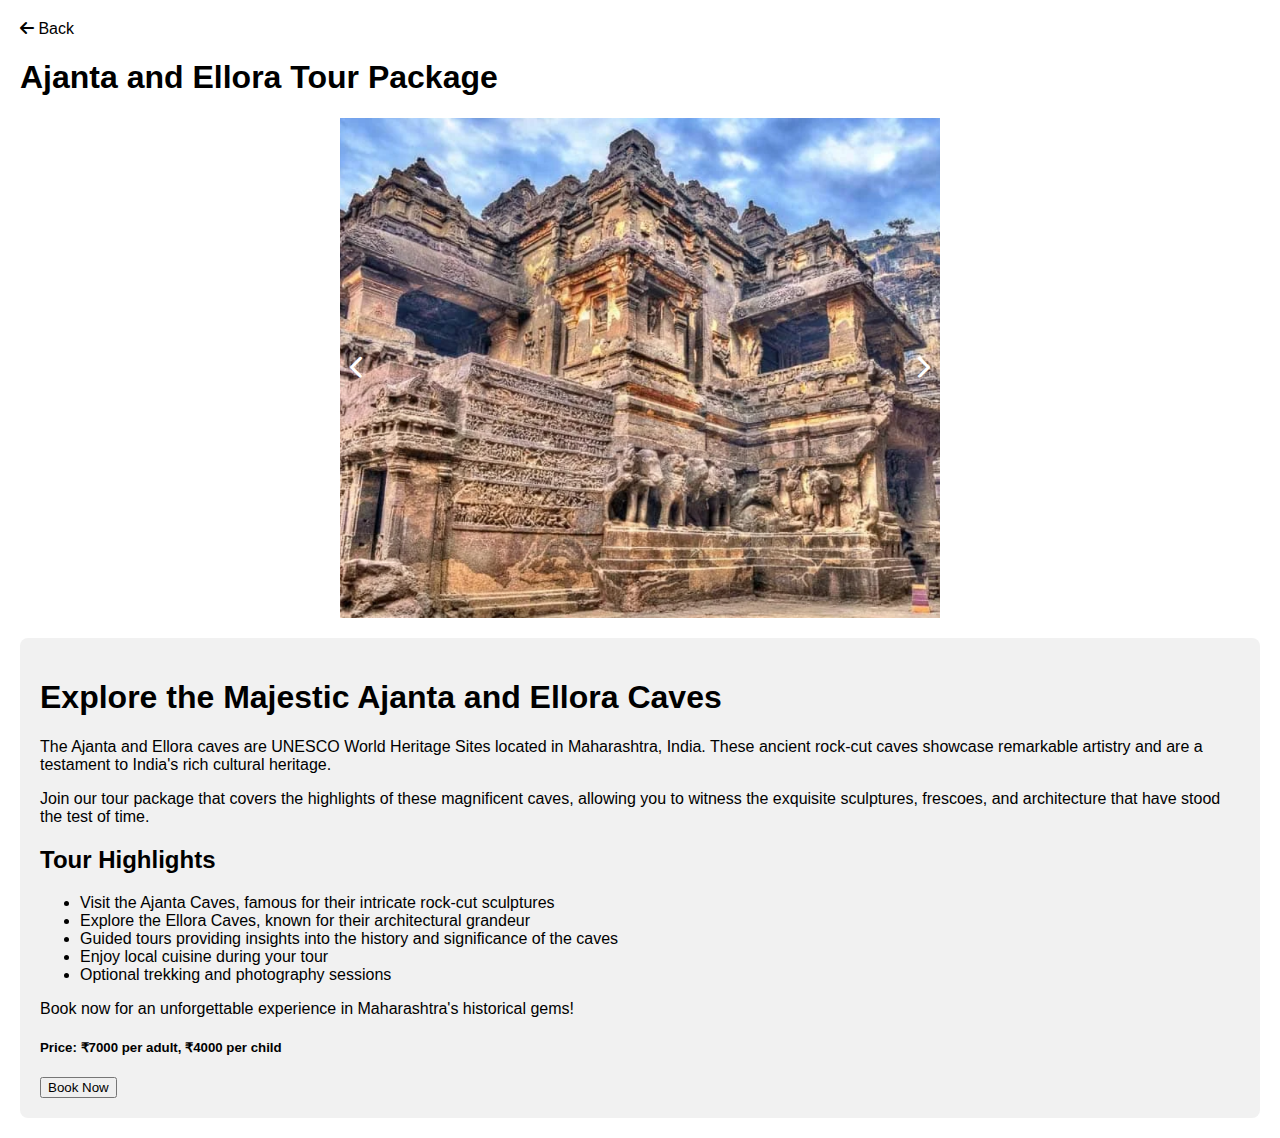
<file: New/ajanta.html>
<!DOCTYPE html>
<html lang="en">
<head>
    <meta charset="UTF-8">
    <meta name="viewport" content="width=device-width, initial-scale=1.0">
    <title>Ajanta and Ellora Tour Package</title>
    <link rel="stylesheet" href="https://cdnjs.cloudflare.com/ajax/libs/font-awesome/6.0.0-beta3/css/all.min.css">
    <style>
        body {
            font-family: Arial, sans-serif;
            margin: 20px;
        }
        .back-button {
            cursor: pointer;
            margin-bottom: 20px;
        }
        .images {
            position: relative;
            max-width: 600px;
            margin: auto;
        }
        .images img {
            width: 100%;
            height: 500px; /* Set a uniform height */
            object-fit: cover; /* Crop images to fit */
            display: none;
        }
        .images img.active {
            display: block;
        }
        .arrow {
            position: absolute;
            top: 50%;
            transform: translateY(-50%);
            font-size: 24px;
            color: white;
            cursor: pointer;
        }
        .arrow.left {
            left: 10px;
        }
        .arrow.right {
            right: 10px;
        }
        .description {
            padding: 20px;
            background: #f1f1f1;
            border-radius: 8px;
            margin-top: 20px;
        }
        #bookingModal {
            display: none; /* Hidden by default */
            position: fixed;
            z-index: 1000; /* Sit on top */
            left: 0;
            top: 0;
            width: 100%;
            height: 100%;
            overflow: auto; /* Enable scroll if needed */
            background-color: rgba(0, 0, 0, 0.4); /* Black w/ opacity */
            padding-top: 60px;
        }
        #bookingForm {
            background: #fff;
            margin: 5% auto;
            padding: 20px;
            border: 1px solid #ccc;
            border-radius: 8px;
            max-width: 600px; /* Increased width */
            max-height: 80%; /* Set maximum height */
            overflow-y: auto; /* Enable vertical scrolling */
        }
        #bookingForm h2 {
            text-align: center;
        }
        #bookingForm label {
            display: block;
            margin-top: 10px;
        }
        #bookingForm input {
            width: 100%;
            padding: 8px;
            margin-top: 5px;
            border: 1px solid #ccc;
            border-radius: 4px;
        }
        #bookingForm button {
            margin-top: 10px;
            width: 100%;
            padding: 10px;
            background: #007BFF;
            color: white;
            border: none;
            border-radius: 4px;
            cursor: pointer;
        }
        #bookingForm button:hover {
            background: #0056b3;
        }
        .close {
            color: #aaa;
            float: right;
            font-size: 28px;
            font-weight: bold;
        }
        .close:hover,
        .close:focus {
            color: black;
            text-decoration: none;
            cursor: pointer;
        }
        #confirmationMessage {
            display: none;
            padding: 20px;
            background: #dff0d8;
            border: 1px solid #d6e9c6;
            margin-top: 20px;
        }
    </style>
</head>
<body>
    <div class="back-button" onclick="window.history.back()">
        <i class="fas fa-arrow-left"></i> Back
    </div>
    <h1>Ajanta and Ellora Tour Package</h1>
    
    <div class="images">
        <img src="Screenshot 2024-09-26 200606.png" alt="Ajanta Image 1" class="active">
        <img src="Screenshot 2024-09-26 201216.png" alt="Ellora Image 2">
        <img src="Screenshot 2024-09-26 201321.png" alt="Ajanta Image 3">
        
        <div class="arrow left" onclick="changeImage(-1)"><i class="fas fa-chevron-left"></i></div>
        <div class="arrow right" onclick="changeImage(1)"><i class="fas fa-chevron-right"></i></div>
    </div>
    
    <div class="description">
        <h1>Explore the Majestic Ajanta and Ellora Caves</h1>
        <p>The Ajanta and Ellora caves are UNESCO World Heritage Sites located in Maharashtra, India. These ancient rock-cut caves showcase remarkable artistry and are a testament to India's rich cultural heritage.</p>
        <p>Join our tour package that covers the highlights of these magnificent caves, allowing you to witness the exquisite sculptures, frescoes, and architecture that have stood the test of time.</p>

        <h2>Tour Highlights</h2>
        <ul>
            <li>Visit the Ajanta Caves, famous for their intricate rock-cut sculptures</li>
            <li>Explore the Ellora Caves, known for their architectural grandeur</li>
            <li>Guided tours providing insights into the history and significance of the caves</li>
            <li>Enjoy local cuisine during your tour</li>
            <li>Optional trekking and photography sessions</li>
        </ul>
        
        <p>Book now for an unforgettable experience in Maharashtra's historical gems!</p>
        
        <h5>Price: ₹7000 per adult, ₹4000 per child</h5>
        <button onclick="openBookingForm()">Book Now</button>
    </div>

    <!-- Modal for Booking Form -->
    <div id="bookingModal">
        <div id="bookingForm">
            <span class="close" onclick="closeBookingForm()">&times;</span>
            <h2>Booking Form</h2>
            <form id="form" action="submit_booking.php" method="POST">
                <input type="hidden" name="package" value="Ajanta and Ellora Tour Package">
                <label for="name">Name:</label>
                <input type="text" id="name" name="name" required>
                
                <label for="phone">Phone Number:</label>
                <input type="tel" id="phone" name="phone" pattern="[0-9]{10}" required placeholder="10-digit phone number">
                
                <label for="email">Email:</label>
                <input type="email" id="email" name="email" required>
                
                <label for="adults">Number of Adults:</label>
                <input type="number" id="adults" name="adults" min="1" required>
                
                <label for="children">Number of Children:</label>
                <input type="number" id="children" name="children" min="0">
                
                <label for="date">Date of Visit:</label>
                <input type="date" id="date" name="date" required>

                <div id="totalCost" style="margin-top: 10px;"></div>
                <button type="submit">Book Package</button>
            </form>
            <div id="confirmationMessage"></div>
        </div>
    </div>

    <script>
        let currentIndex = 0;
        const images = document.querySelectorAll('.images img');

        function changeImage(direction) {
            images[currentIndex].classList.remove('active');
            currentIndex = (currentIndex + direction + images.length) % images.length;
            images[currentIndex].classList.add('active');
        }

        function openBookingForm() {
            document.getElementById('bookingModal').style.display = 'block';
        }

        function closeBookingForm() {
            document.getElementById('bookingModal').style.display = 'none';
            document.getElementById('confirmationMessage').style.display = 'none'; // Reset confirmation message
            document.getElementById('form').reset(); // Reset form fields
            document.getElementById('totalCost').innerText = ''; // Reset total cost
        }

        // Close modal when clicking outside of the form
        window.onclick = function(event) {
            const modal = document.getElementById('bookingModal');
            if (event.target === modal) {
                closeBookingForm();
            }
        }

        // Calculate total cost based on input
        document.getElementById('form').onsubmit = function(event) {
            event.preventDefault(); // Prevent default form submission

            const name = document.getElementById('name').value;
            const adults = parseInt(document.getElementById('adults').value) || 0;
            const children = parseInt(document.getElementById('children').value) || 0;

            if (adults > 0) {
                const adultPrice = 7000;
                const childPrice = 4000;
                const totalCost = (adults * adultPrice) + (children * childPrice);

                document.getElementById('totalCost').innerText = `Total Cost: ₹${totalCost}`;
                document.getElementById('confirmationMessage').innerText = `Thank you for your booking, ${name}! You have booked for ${adults} adult(s) and ${children} child(ren). Total cost is ₹${totalCost}. Further details will be sent to you via WhatsApp or email.`;
                document.getElementById('confirmationMessage').style.display = 'block';
            } else {
                alert('Please enter at least one adult.');
            }
        }
    </script>
</body>
</html>
</file>
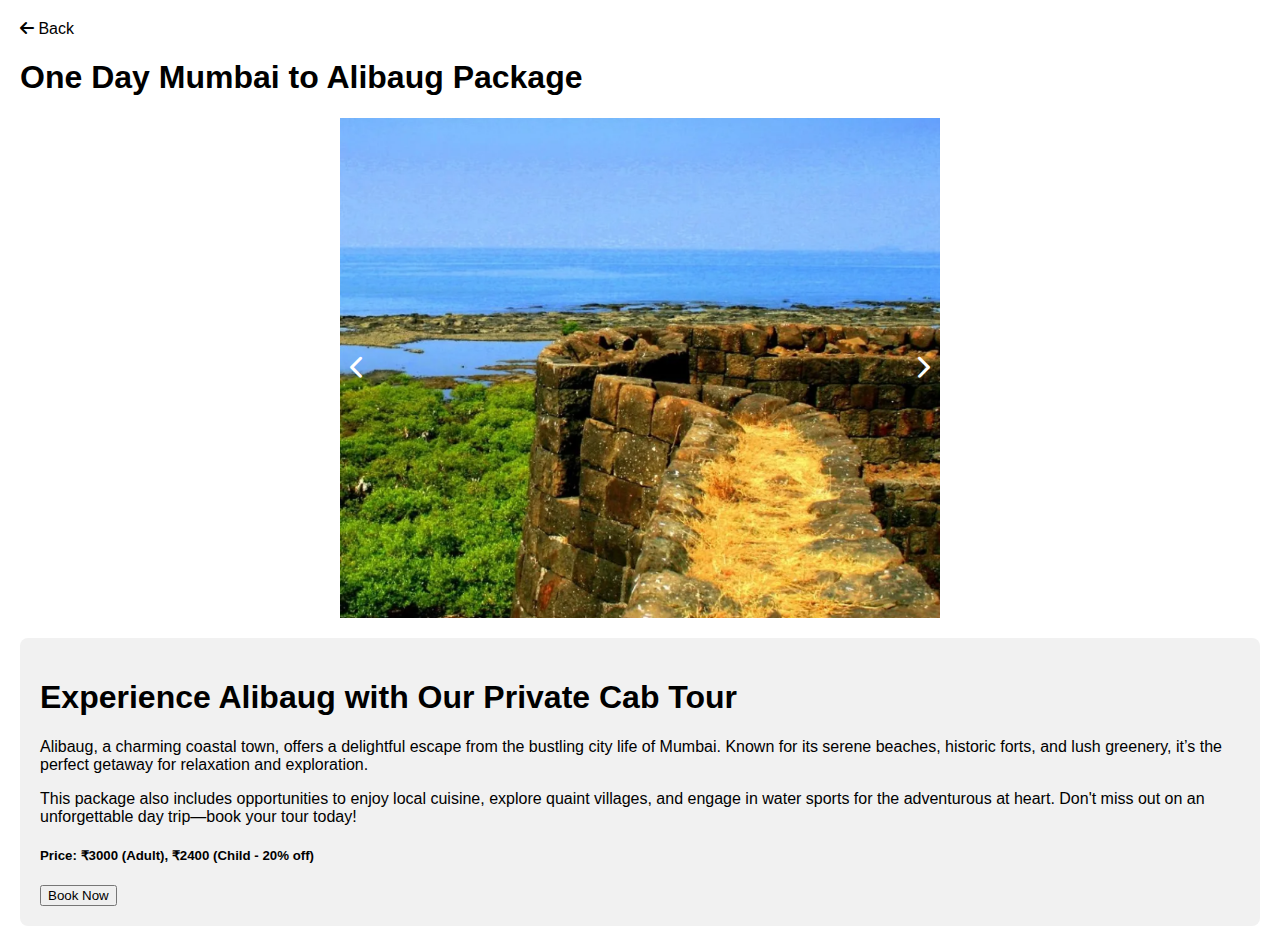
<file: New/alibag.html>
<!DOCTYPE html>
<html lang="en">
<head>
    <meta charset="UTF-8">
    <title>Alibaug Package</title>
    <link rel="stylesheet" href="https://cdnjs.cloudflare.com/ajax/libs/font-awesome/6.0.0-beta3/css/all.min.css">
    <style>
        body {
            font-family: Arial, sans-serif;
            margin: 20px;
        }
        .back-button {
            cursor: pointer;
            margin-bottom: 20px;
        }
        .images {
            position: relative;
            max-width: 600px;
            margin: auto;
        }
        .images img {
            width: 100%;
            height: 500px; /* Set a uniform height */
            object-fit: cover; /* Crop images to fit */
            display: none;
        }
        .images img.active {
            display: block; /* Show active image */
        }
        .arrow {
            position: absolute;
            top: 50%;
            transform: translateY(-50%);
            font-size: 24px;
            color: white;
            cursor: pointer;
        }
        .arrow.left {
            left: 10px;
        }
        .arrow.right {
            right: 10px;
        }
        .description {
            padding: 20px;
            background: #f1f1f1;
            border-radius: 8px;
            margin-top: 20px;
        }
        #bookingModal {
            display: none; /* Hidden by default */
            position: fixed;
            z-index: 1000; /* Sit on top */
            left: 0;
            top: 0;
            width: 100%;
            height: 100%;
            overflow: auto; /* Enable scroll if needed */
            background-color: rgba(0, 0, 0, 0.4); /* Black w/ opacity */
            padding-top: 60px;
        }
        #bookingForm {
            background: #fff;
            margin: 5% auto;
            padding: 20px;
            border: 1px solid #ccc;
            border-radius: 8px;
            max-width: 600px; /* Increased width */
            max-height: 80%; /* Set maximum height */
            overflow-y: auto; /* Enable vertical scrolling */
        }
        #bookingForm h2 {
            text-align: center;
        }
        #bookingForm label {
            display: block;
            margin-top: 10px;
        }
        #bookingForm input {
            width: 100%;
            padding: 8px;
            margin-top: 5px;
            border: 1px solid #ccc;
            border-radius: 4px;
        }
        #bookingForm button {
            margin-top: 10px;
            width: 100%;
            padding: 10px;
            background: #007BFF;
            color: white;
            border: none;
            border-radius: 4px;
            cursor: pointer;
        }
        #bookingForm button:hover {
            background: #0056b3;
        }
        .close {
            color: #aaa;
            float: right;
            font-size: 28px;
            font-weight: bold;
        }
        .close:hover,
        .close:focus {
            color: black;
            text-decoration: none;
            cursor: pointer;
        }
        #confirmationMessage {
            display: none;
            padding: 20px;
            background: #dff0d8;
            border: 1px solid #d6e9c6;
            margin-top: 20px;
        }
    </style>
</head>
<body>
    <div class="back-button" onclick="window.history.back()">
        <i class="fas fa-arrow-left"></i> Back
    </div>
    <h1>One Day Mumbai to Alibaug Package</h1>
    
    <div class="images">
        <img src="Screenshot 2024-09-26 184154.png" alt="Alibaug Image 1" class="active">
        <img src="Screenshot 2024-09-26 184214.png" alt="Alibaug Image 2">
        <img src="Screenshot 2024-09-26 184230.png" alt="Alibaug Image 3">
        <img src="Screenshot 2024-09-26 184247.png" alt="Alibaug Image 4">
        <div class="arrow left" onclick="changeImage(-1)"><i class="fas fa-chevron-left"></i></div>
        <div class="arrow right" onclick="changeImage(1)"><i class="fas fa-chevron-right"></i></div>
    </div>
    
    <div class="description">
        <h1>Experience Alibaug with Our Private Cab Tour</h1>
        <p>Alibaug, a charming coastal town, offers a delightful escape from the bustling city life of Mumbai. Known for its serene beaches, historic forts, and lush greenery, it’s the perfect getaway for relaxation and exploration.</p>
        <p>This package also includes opportunities to enjoy local cuisine, explore quaint villages, and engage in water sports for the adventurous at heart. Don't miss out on an unforgettable day trip—book your tour today!</p>
        
        <h5>Price: ₹3000 (Adult), ₹2400 (Child - 20% off)</h5>
        <button onclick="openBookingForm()">Book Now</button>
    </div>

    <!-- Modal for Booking Form -->
    <div id="bookingModal">
        <div id="bookingForm">
            <span class="close" onclick="closeBookingForm()">&times;</span>
            <h2>Booking Form</h2>
            <form id="form" action="submit_booking.php" method="POST">
                <label for="name">Name:</label>
                <input type="text" id="name" name="name" required>

                <label for="phone">Phone Number:</label>
                <input type="tel" id="phone" name="phone" pattern="[0-9]{10}" required placeholder="10-digit phone number">

                <label for="email">Email:</label>
                <input type="email" id="email" name="email" required>

                <label for="adults">Number of Adults:</label>
                <input type="number" id="adults" name="adults" min="1" required>

                <label for="children">Number of Children:</label>
                <input type="number" id="children" name="children" min="0">

                <label for="date">Date of Visit:</label>
                <input type="date" id="date" name="date" required>

                <div id="totalCost" style="margin-top: 10px;"></div>
                <button type="submit">Book Package</button>
            </form>
            <div id="confirmationMessage"></div>
        </div>
    </div>

    <script>
        let currentIndex = 0;
        const images = document.querySelectorAll('.images img');

        function changeImage(direction) {
            images[currentIndex].classList.remove('active');
            currentIndex = (currentIndex + direction + images.length) % images.length;
            images[currentIndex].classList.add('active');
        }

        function openBookingForm() {
            document.getElementById('bookingModal').style.display = 'block';
        }

        function closeBookingForm() {
            document.getElementById('bookingModal').style.display = 'none';
            document.getElementById('confirmationMessage').style.display = 'none'; // Reset confirmation message
            document.getElementById('form').reset(); // Reset form fields
            document.getElementById('totalCost').innerText = ''; // Reset total cost
        }

        // Close modal when clicking outside of the form
        window.onclick = function(event) {
            const modal = document.getElementById('bookingModal');
            if (event.target === modal) {
                closeBookingForm();
            }
        }

        // Calculate total cost based on input
        document.getElementById('form').onsubmit = function(event) {
            event.preventDefault(); // Prevent default form submission

            const name = document.getElementById('name').value;
            const phone = document.getElementById('phone').value;
            const email = document.getElementById('email').value;
            const adults = parseInt(document.getElementById('adults').value) || 0;
            const children = parseInt(document.getElementById('children').value) || 0;

            if (adults > 0) {
                const adultPrice = 3000;
                const childPrice = 2400;
                const totalCost = (adults * adultPrice) + (children * childPrice);

                document.getElementById('totalCost').innerText = `Total Cost: ₹${totalCost}`;
                document.getElementById('confirmationMessage').innerText = `Thank you for your booking, ${name}! You have booked for ${adults} adult(s) and ${children} child(ren). Total cost is ₹${totalCost}. Further details will be sent to you via WhatsApp or email.`;
                document.getElementById('confirmationMessage').style.display = 'block';

                // Prepare form data for submission
                const formData = new FormData(document.getElementById('form'));
                formData.append('package', 'Alibaug Package'); // Append package name

                fetch('submit_booking.php', {
                    method: 'POST',
                    body: formData
                })
                .then(response => response.text())
                .then(data => {
                    console.log('Booking submitted successfully:', data);
                })
                .catch(error => {
                    console.error('Error submitting booking:', error);
                });
            } else {
                alert('Please enter at least one adult.');
            }
        }
    </script>
</body>
</html>
</file>
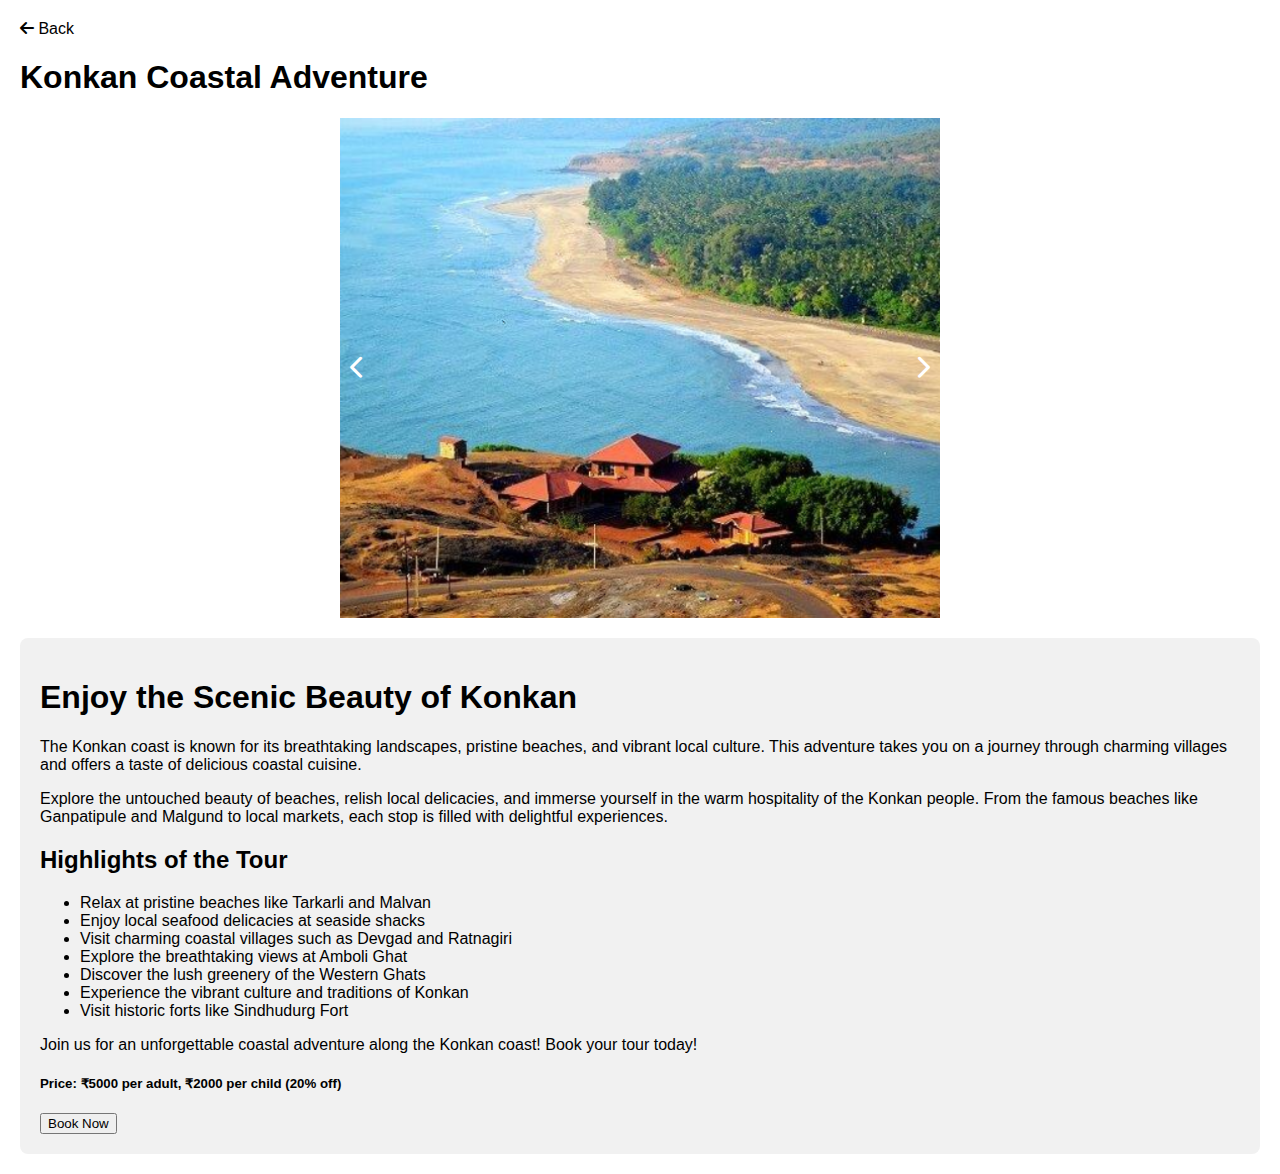
<file: New/kokan pack.html>
<!DOCTYPE html>
<html lang="en">
<head>
    <meta charset="UTF-8">
    <meta name="viewport" content="width=device-width, initial-scale=1.0">

    <title>Konkan Coastal Adventure</title>
    <link rel="stylesheet" href="https://cdnjs.cloudflare.com/ajax/libs/font-awesome/6.0.0-beta3/css/all.min.css">
    <style>
        body {
            font-family: Arial, sans-serif;
            margin: 20px;
        }
        .back-button {
            cursor: pointer;
            margin-bottom: 20px;
        }
        .images {
            position: relative;
            max-width: 600px;
            margin: auto;
        }
        .images img {
            width: 100%;
            height: 500px; /* Set a uniform height */
            object-fit: cover; /* Crop images to fit */
            display: none;
        }
        .images img.active {
            display: block;
        }
        .arrow {
            position: absolute;
            top: 50%;
            transform: translateY(-50%);
            font-size: 24px;
            color: white;
            cursor: pointer;
        }
        .arrow.left {
            left: 10px;
        }
        .arrow.right {
            right: 10px;
        }
        .description {
            padding: 20px;
            background: #f1f1f1;
            border-radius: 8px;
            margin-top: 20px;
        }
        #bookingModal {
            display: none; /* Hidden by default */
            position: fixed;
            z-index: 1000; /* Sit on top */
            left: 0;
            top: 0;
            width: 100%;
            height: 100%;
            overflow: auto; /* Enable scroll if needed */
            background-color: rgba(0, 0, 0, 0.4); /* Black w/ opacity */
            padding-top: 60px;
        }
        #bookingForm {
            background: #fff;
            margin: 5% auto;
            padding: 20px;
            border: 1px solid #ccc;
            border-radius: 8px;
            max-width: 600px; /* Increased width */
            max-height: 80%; /* Set maximum height */
            overflow-y: auto; /* Enable vertical scrolling */
        }
        #bookingForm h2 {
            text-align: center;
        }
        #bookingForm label {
            display: block;
            margin-top: 10px;
        }
        #bookingForm input {
            width: 100%;
            padding: 8px;
            margin-top: 5px;
            border: 1px solid #ccc;
            border-radius: 4px;
        }
        #bookingForm button {
            margin-top: 10px;
            width: 100%;
            padding: 10px;
            background: #007BFF;
            color: white;
            border: none;
            border-radius: 4px;
            cursor: pointer;
        }
        #bookingForm button:hover {
            background: #0056b3;
        }
        .close {
            color: #aaa;
            float: right;
            font-size: 28px;
            font-weight: bold;
        }
        .close:hover,
        .close:focus {
            color: black;
            text-decoration: none;
            cursor: pointer;
        }
        #confirmationMessage {
            display: none;
            padding: 20px;
            background: #dff0d8;
            border: 1px solid #d6e9c6;
            margin-top: 20px;
        }
    </style>
</head>
<body>
    <div class="back-button" onclick="window.history.back()">
        <i class="fas fa-arrow-left"></i> Back
    </div>
    <h1>Konkan Coastal Adventure</h1>
    
    <div class="images">
        <img src="Screenshot 2024-09-26 190841.png" alt="Konkan Beach 1" class="active">
        <img src="Screenshot 2024-09-26 190920.png" alt="Konkan Beach 2">
        <img src="Screenshot 2024-09-26 191100.png" alt="Konkan Beach 3">
        <img src="Screenshot 2024-09-26 191143.png" alt="Konkan Beach 4">
        <div class="arrow left" onclick="changeImage(-1)"><i class="fas fa-chevron-left"></i></div>
        <div class="arrow right" onclick="changeImage(1)"><i class="fas fa-chevron-right"></i></div>
    </div>
    
    <div class="description">
        <h1>Enjoy the Scenic Beauty of Konkan</h1>
        <p>The Konkan coast is known for its breathtaking landscapes, pristine beaches, and vibrant local culture. This adventure takes you on a journey through charming villages and offers a taste of delicious coastal cuisine.</p>
        
        <p>Explore the untouched beauty of beaches, relish local delicacies, and immerse yourself in the warm hospitality of the Konkan people. From the famous beaches like Ganpatipule and Malgund to local markets, each stop is filled with delightful experiences.</p>
        
        <h2>Highlights of the Tour</h2>
        <ul>
            <li>Relax at pristine beaches like Tarkarli and Malvan</li>
            <li>Enjoy local seafood delicacies at seaside shacks</li>
            <li>Visit charming coastal villages such as Devgad and Ratnagiri</li>
            <li>Explore the breathtaking views at Amboli Ghat</li>
            <li>Discover the lush greenery of the Western Ghats</li>
            <li>Experience the vibrant culture and traditions of Konkan</li>
            <li>Visit historic forts like Sindhudurg Fort</li>
        </ul>
        
        <p>Join us for an unforgettable coastal adventure along the Konkan coast! Book your tour today!</p>
        
        <h5>Price: ₹5000 per adult, ₹2000 per child (20% off)</h5>
        <button onclick="openBookingForm()">Book Now</button>
    </div>

    <!-- Modal for Booking Form -->
    <div id="bookingModal">
        <div id="bookingForm">
            <span class="close" onclick="closeBookingForm()">&times;</span>
            <h2>Booking Form</h2>
            <form id="form" action="submit_booking.php" method="POST">
                <label for="name">Name:</label>
                <input type="text" id="name" name="name" required>
                
                <label for="email">Email:</label>
                <input type="email" id="email" name="email" required>
                
                <label for="phone">Phone:</label>
                <input type="tel" id="phone" name="phone" required>
                
                <label for="adults">Number of Adults:</label>
                <input type="number" id="adults" name="adults" min="1" required>
                
                <label for="children">Number of Children:</label>
                <input type="number" id="children" name="children" min="0">
                
                <label for="date">Date of Visit:</label>
                <input type="date" id="date" name="date" required>

                <div id="totalCost" style="margin-top: 10px;"></div>
                <button type="submit">Book Package</button>
            </form>
            <div id="confirmationMessage"></div>
        </div>
    </div>

    <script>
    let currentIndex = 0;
    const images = document.querySelectorAll('.images img');

    function changeImage(direction) {
        images[currentIndex].classList.remove('active');
        currentIndex = (currentIndex + direction + images.length) % images.length;
        images[currentIndex].classList.add('active');
    }

    function openBookingForm() {
        document.getElementById('bookingModal').style.display = 'block';
    }

    function closeBookingForm() {
        document.getElementById('bookingModal').style.display = 'none';
        document.getElementById('confirmationMessage').style.display = 'none'; // Reset confirmation message
        document.getElementById('form').reset(); // Reset form fields
        document.getElementById('totalCost').innerText = ''; // Reset total cost
    }

    // Close modal when clicking outside of the form
    window.onclick = function(event) {
        const modal = document.getElementById('bookingModal');
        if (event.target === modal) {
            closeBookingForm();
        }
    }

    // Calculate total cost based on input
    document.getElementById('form').onsubmit = function(event) {
        event.preventDefault(); // Prevent default form submission

        const name = document.getElementById('name').value;
        const adults = parseInt(document.getElementById('adults').value) || 0;
        const children = parseInt(document.getElementById('children').value) || 0;

        if (adults > 0) { // Ensure at least one adult
            const adultPrice = 5000; // Adjust price as needed
            const childPrice = 2000;  // Adjust price as needed
            const totalCost = (adults * adultPrice) + (children * childPrice);

            document.getElementById('totalCost').innerText = `Total Cost: ₹${totalCost}`;
            document.getElementById('confirmationMessage').innerText = `Thank you for your booking, ${name}! You have booked for ${adults} adult(s) and ${children} child(ren). Total cost is ₹${totalCost}. Further details will be sent to you via WhatsApp or email.`;
            document.getElementById('confirmationMessage').style.display = 'block';

            // Prepare form data for submission
            const formData = new FormData(document.getElementById('form'));
            formData.append('package', 'Konkan Coastal Adventure'); // Append package name

            fetch('submit_booking.php', {
                method: 'POST',
                body: formData
            })
            .then(response => response.text())
            .then(data => {
                console.log('Booking submitted successfully:', data);
            })
            .catch(error => {
                console.error('Error submitting booking:', error);
            });
        } else {
            alert('Please enter at least one adult.');
        }
    }
    </script>
</body>
</html>
</file>
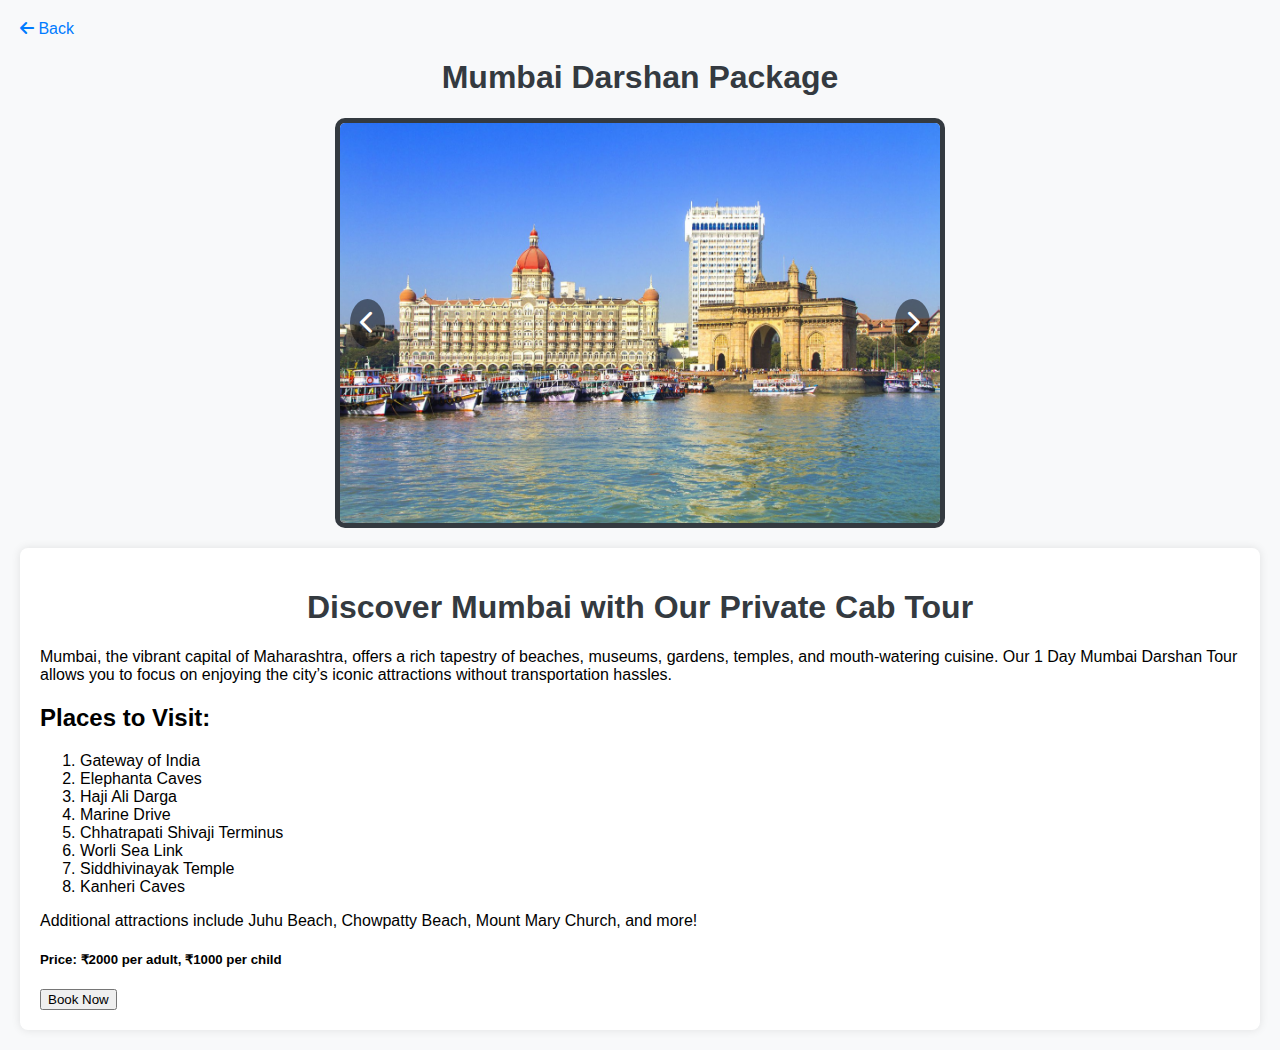
<file: New/mumbai-darshan.html>
<!DOCTYPE html>
<html lang="en">
<head>
    <meta charset="UTF-8">
    <meta name="viewport" content="width=device-width, initial-scale=1.0">
    <title>Mumbai Darshan Package</title>
    <link rel="stylesheet" href="https://cdnjs.cloudflare.com/ajax/libs/font-awesome/6.0.0-beta3/css/all.min.css">
    <style>
        body {
            font-family: Arial, sans-serif;
            margin: 20px;
            background-color: #f8f9fa;
        }

        .back-button {
            cursor: pointer;
            margin-bottom: 20px;
            color: #007BFF;
        }

        h1 {
            text-align: center;
            color: #343a40;
        }

        .images {
            position: relative;
            max-width: 600px;
            margin: auto;
            border: 5px solid #343a40;
            border-radius: 10px;
            overflow: hidden;
        }

        .images img {
            width: 100%;
            height: 400px; /* Set a uniform height */
            object-fit: cover; /* Crop images to fit */
            display: none;
        }

        .images img.active {
            display: block;
        }

        .arrow {
            position: absolute;
            top: 50%;
            transform: translateY(-50%);
            font-size: 24px;
            color: white;
            cursor: pointer;
            background-color: rgba(0, 0, 0, 0.5);
            padding: 10px;
            border-radius: 50%;
        }

        .arrow.left {
            left: 10px;
        }

        .arrow.right {
            right: 10px;
        }

        .description {
            padding: 20px;
            background: #fff;
            border-radius: 8px;
            margin-top: 20px;
            box-shadow: 0 0 10px rgba(0, 0, 0, 0.1);
        }

        #bookingModal {
            display: none; /* Hidden by default */
            position: fixed;
            z-index: 1000; /* Sit on top */
            left: 0;
            top: 0;
            width: 100%;
            height: 100%;
            overflow: auto; /* Enable scroll if needed */
            background-color: rgba(0, 0, 0, 0.5); /* Black w/ opacity */
            padding-top: 60px;
        }

        #bookingForm {
            background: #fff;
            margin: 5% auto;
            padding: 20px;
            border-radius: 8px;
            max-width: 500px;
            box-shadow: 0 0 15px rgba(0, 0, 0, 0.2);
        }

        #bookingForm h2 {
            text-align: center;
            color: #343a40;
        }

        #bookingForm label {
            display: block;
            margin-top: 10px;
        }

        #bookingForm input {
            width: 100%;
            padding: 10px;
            margin-top: 5px;
            border: 1px solid #ccc;
            border-radius: 4px;
        }

        #bookingForm button {
            margin-top: 15px;
            width: 100%;
            padding: 10px;
            background: #007BFF;
            color: white;
            border: none;
            border-radius: 4px;
            cursor: pointer;
        }

        #bookingForm button:hover {
            background: #0056b3;
        }

        .close {
            color: #aaa;
            float: right;
            font-size: 28px;
            font-weight: bold;
        }

        .close:hover,
        .close:focus {
            color: black;
            text-decoration: none;
            cursor: pointer;
        }

        #totalCost {
            margin-top: 10px;
            font-weight: bold;
        }
    </style>
</head>
<body>
    <div class="back-button" onclick="window.history.back()">
        <i class="fas fa-arrow-left"></i> Back
    </div>
    <h1>Mumbai Darshan Package</h1>
    
    <div class="images">
        <img src="Screenshot 2024-09-26 173357.png" alt="Mumbai Image 1" class="active">
        <img src="Screenshot 2024-09-26 173933.png" alt="Mumbai Image 2">
        <img src="Screenshot 2024-09-26 174652.png" alt="Mumbai Image 3">
        <img src="Screenshot 2024-09-26 175246.png" alt="Mumbai Image 4">
        <div class="arrow left" onclick="changeImage(-1)"><i class="fas fa-chevron-left"></i></div>
        <div class="arrow right" onclick="changeImage(1)"><i class="fas fa-chevron-right"></i></div>
    </div>
    
    <div class="description">
        <h1>Discover Mumbai with Our Private Cab Tour</h1>
        <p>Mumbai, the vibrant capital of Maharashtra, offers a rich tapestry of beaches, museums, gardens, temples, and mouth-watering cuisine. Our 1 Day Mumbai Darshan Tour allows you to focus on enjoying the city’s iconic attractions without transportation hassles.</p>
        
        <h2>Places to Visit:</h2>
        <ol>
            <li>Gateway of India</li>
            <li>Elephanta Caves</li>
            <li>Haji Ali Darga</li>
            <li>Marine Drive</li>
            <li>Chhatrapati Shivaji Terminus</li>
            <li>Worli Sea Link</li>
            <li>Siddhivinayak Temple</li>
            <li>Kanheri Caves</li>
        </ol>
        
        <p>Additional attractions include Juhu Beach, Chowpatty Beach, Mount Mary Church, and more!</p>
        <h5>Price: ₹2000 per adult, ₹1000 per child</h5>
        <button onclick="openBookingForm()">Book Now</button>
    </div>

    <!-- Modal for Booking Form -->
    <div id="bookingModal">
        <div id="bookingForm">
            <span class="close" onclick="closeBookingForm()">&times;</span>
            <h2>Booking Form</h2>
            <form id="form" action="submit_booking.php" method="POST">
                <label for="name">Name:</label>
                <input type="text" id="name" name="name" required>
                
                <label for="phone">Phone Number:</label>
                <input type="tel" id="phone" name="phone" pattern="[0-9]{10}" required placeholder="10-digit phone number">
                
                <label for="email">Email:</label>
                <input type="email" id="email" name="email" required>
                
                <label for="adults">Number of Adults:</label>
                <input type="number" id="adults" name="adults" min="1" required>
                
                <label for="children">Number of Children:</label>
                <input type="number" id="children" name="children" min="0">
                
                <label for="date">Date of Visit:</label>
                <input type="date" id="date" name="date" required>

                <div id="totalCost"></div>
                <button type="submit">Book Package</button>
            </form>
        </div>
    </div>

    <script>
        let currentIndex = 0;
        const images = document.querySelectorAll('.images img');

        function changeImage(direction) {
            images[currentIndex].classList.remove('active');
            currentIndex = (currentIndex + direction + images.length) % images.length;
            images[currentIndex].classList.add('active');
        }

        function openBookingForm() {
            document.getElementById('bookingModal').style.display = 'block';
        }

        function closeBookingForm() {
            document.getElementById('bookingModal').style.display = 'none';
            document.getElementById('form').reset(); // Reset form fields
            document.getElementById('totalCost').innerText = ''; // Reset total cost
        }

        // Close modal when clicking outside of the form
        window.onclick = function(event) {
            const modal = document.getElementById('bookingModal');
            if (event.target === modal) {
                closeBookingForm();
            }
        }

        // Calculate total cost based on input
        document.getElementById('adults').addEventListener('input', calculateTotal);
        document.getElementById('children').addEventListener('input', calculateTotal);

        function calculateTotal() {
            const adults = parseInt(document.getElementById('adults').value) || 0;
            const children = parseInt(document.getElementById('children').value) || 0;
            const totalCost = (adults * 2000) + (children * 1000);
            document.getElementById('totalCost').innerText = `Total Cost: ₹${totalCost}`;
        }
    </script>
</body>
</html>
</file>
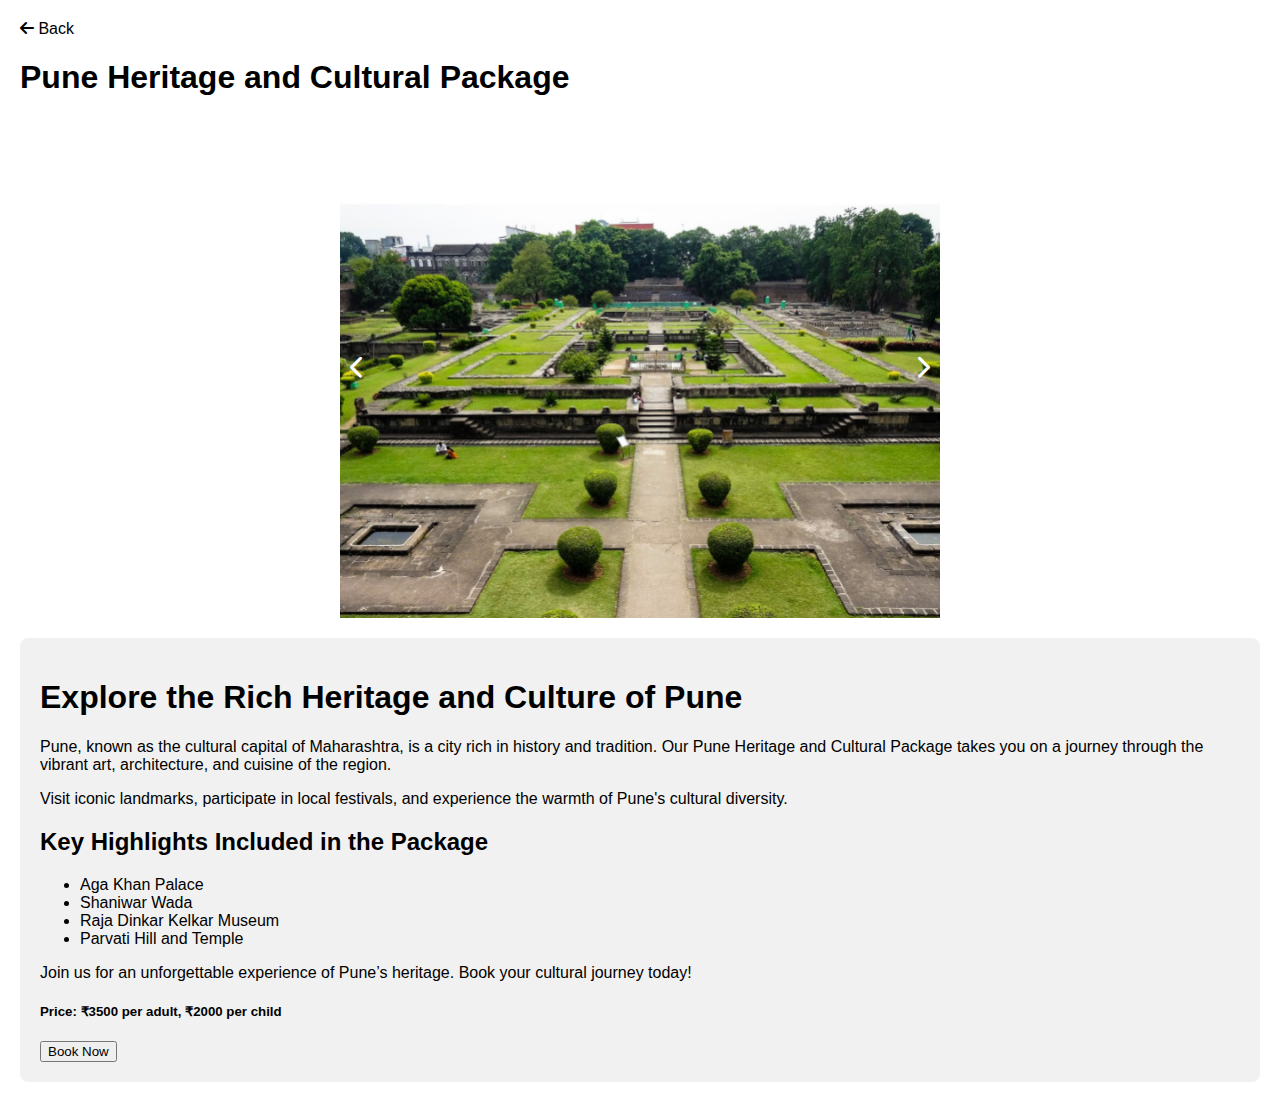
<file: New/pune.html>
<!DOCTYPE html>
<html lang="en">
<head>
    <meta charset="UTF-8">
    <meta name="viewport" content="width=device-width, initial-scale=1.0">
    
    <title>Pune Heritage and Cultural Package</title>
    <link rel="stylesheet" href="https://cdnjs.cloudflare.com/ajax/libs/font-awesome/6.0.0-beta3/css/all.min.css">
    <style>
        body {
            font-family: Arial, sans-serif;
            margin: 20px;
        }
        .back-button {
            cursor: pointer;
            margin-bottom: 20px;
        }
        .images {
            position: relative;
            max-width: 600px;
            margin: auto;
        }
        .images img {
            width: 100%;
            height: 500px; /* Set a uniform height */
            object-fit: cover; /* Crop images to fit */
            display: none;
        }
        .images img.active {
            display: block;
        }
        .arrow {
            position: absolute;
            top: 50%;
            transform: translateY(-50%);
            font-size: 24px;
            color: white;
            cursor: pointer;
        }
        .arrow.left {
            left: 10px;
        }
        .arrow.right {
            right: 10px;
        }
        .description {
            padding: 20px;
            background: #f1f1f1;
            border-radius: 8px;
            margin-top: 20px;
        }
        #bookingModal {
            display: none; /* Hidden by default */
            position: fixed;
            z-index: 1000; /* Sit on top */
            left: 0;
            top: 0;
            width: 100%;
            height: 100%;
            overflow: auto; /* Enable scroll if needed */
            background-color: rgba(0, 0, 0, 0.4); /* Black w/ opacity */
            padding-top: 60px;
        }
        #bookingForm {
            background: #fff;
            margin: 5% auto;
            padding: 20px;
            border: 1px solid #ccc;
            border-radius: 8px;
            max-width: 600px; /* Increased width */
            max-height: 80%; /* Set maximum height */
            overflow-y: auto; /* Enable vertical scrolling */
        }
        #bookingForm h2 {
            text-align: center;
        }
        #bookingForm label {
            display: block;
            margin-top: 10px;
        }
        #bookingForm input {
            width: 100%;
            padding: 8px;
            margin-top: 5px;
            border: 1px solid #ccc;
            border-radius: 4px;
        }
        #bookingForm button {
            margin-top: 10px;
            width: 100%;
            padding: 10px;
            background: #007BFF;
            color: white;
            border: none;
            border-radius: 4px;
            cursor: pointer;
        }
        #bookingForm button:hover {
            background: #0056b3;
        }
        .close {
            color: #aaa;
            float: right;
            font-size: 28px;
            font-weight: bold;
        }
        .close:hover,
        .close:focus {
            color: black;
            text-decoration: none;
            cursor: pointer;
        }
        #confirmationMessage {
            display: none;
            padding: 20px;
            background: #dff0d8;
            border: 1px solid #d6e9c6;
            margin-top: 20px;
        }
    </style>
</head>
<body>
    <div class="back-button" onclick="window.history.back()">
        <i class="fas fa-arrow-left"></i> Back
    </div>
    <h1>Pune Heritage and Cultural Package</h1>
    
    <div class="images">
        <img src="Screenshot 2024-09-26 202200.png" alt="Pune Heritage Image 1" class="active">
        <img src="Screenshot 2024-09-26 202409.png" alt="Pune Heritage Image 2">
        <img src="Screenshot 2024-09-26 202356.png" alt="Pune Heritage Image 3">
 
        <div class="arrow left" onclick="changeImage(-1)"><i class="fas fa-chevron-left"></i></div>
        <div class="arrow right" onclick="changeImage(1)"><i class="fas fa-chevron-right"></i></div>
    </div>
    
    <div class="description">
        <h1>Explore the Rich Heritage and Culture of Pune</h1>
        <p>Pune, known as the cultural capital of Maharashtra, is a city rich in history and tradition. Our Pune Heritage and Cultural Package takes you on a journey through the vibrant art, architecture, and cuisine of the region.</p>

        <p>Visit iconic landmarks, participate in local festivals, and experience the warmth of Pune's cultural diversity.</p>

        <h2>Key Highlights Included in the Package</h2>
        <ul>
            <li>Aga Khan Palace</li>
            <li>Shaniwar Wada</li>
            <li>Raja Dinkar Kelkar Museum</li>
            <li>Parvati Hill and Temple</li>
        </ul>
        
        <p>Join us for an unforgettable experience of Pune’s heritage. Book your cultural journey today!</p>
        
      <h5>Price: ₹3500 per adult, ₹2000 per child</h5>
        <button onclick="openBookingForm()">Book Now</button>
    </div>

    <!-- Modal for Booking Form -->
    <div id="bookingModal">
        <div id="bookingForm">
            <span class="close" onclick="closeBookingForm()">&times;</span>
            <h2>Booking Form</h2>
            <form id="form" action="submit_booking.php" method="POST">
    

                <label for="name">Name:</label>
                <input type="text" id="name" required>
                
                <label for="phone">Phone Number:</label>
                <input type="tel" id="phone" pattern="[0-9]{10}" required placeholder="10-digit phone number">
                
                <label for="email">Email:</label>
                <input type="email" id="email" required>
                
                <label for="adults">Number of Adults:</label>
                <input type="number" id="adults" min="1" required>
                
                <label for="children">Number of Children:</label>
                <input type="number" id="children" min="0">
                
                <label for="date">Date of Visit:</label>
                <input type="date" id="date" required>

                <div id="totalCost" style="margin-top: 10px;"></div>
                <button type="submit">Book Package</button>
            </form>
            <div id="confirmationMessage"></div>
        </div>
    </div>

    <script>
        let currentIndex = 0;
        const images = document.querySelectorAll('.images img');

        function changeImage(direction) {
            images[currentIndex].classList.remove('active');
            currentIndex = (currentIndex + direction + images.length) % images.length;
            images[currentIndex].classList.add('active');
        }

        function openBookingForm() {
            document.getElementById('bookingModal').style.display = 'block';
        }

        function closeBookingForm() {
            document.getElementById('bookingModal').style.display = 'none';
            document.getElementById('confirmationMessage').style.display = 'none'; // Reset confirmation message
            document.getElementById('form').reset(); // Reset form fields
            document.getElementById('totalCost').innerText = ''; // Reset total cost
        }

        // Close modal when clicking outside of the form
        window.onclick = function(event) {
            const modal = document.getElementById('bookingModal');
            if (event.target === modal) {
                closeBookingForm();
            }
        }

        // Calculate total cost based on input
        document.getElementById('form').onsubmit = function(event) {
            event.preventDefault(); // Prevent default form submission

            const name = document.getElementById('name').value;
            const phone = document.getElementById('phone').value;
            const email = document.getElementById('email').value;
            const adults = parseInt(document.getElementById('adults').value) || 0;
            const children = parseInt(document.getElementById('children').value) || 0;

            if (adults > 0) {
                const adultPrice = 3500;
                const childPrice = 2000;
                const totalCost = (adults * adultPrice) + (children * childPrice);

                document.getElementById('totalCost').innerText = `Total Cost: ₹${totalCost}`;
                document.getElementById('confirmationMessage').innerText = `Thank you for your booking, ${name}! You have booked for ${adults} adult(s) and ${children} child(ren). Total cost is ₹${totalCost}. Further details will be sent to you via WhatsApp or email.`;
                document.getElementById('confirmationMessage').style.display = 'block';
            } else {
                alert('Please enter at least one adult.');
            }
        }
    </script>
</body>
</html>
</file>
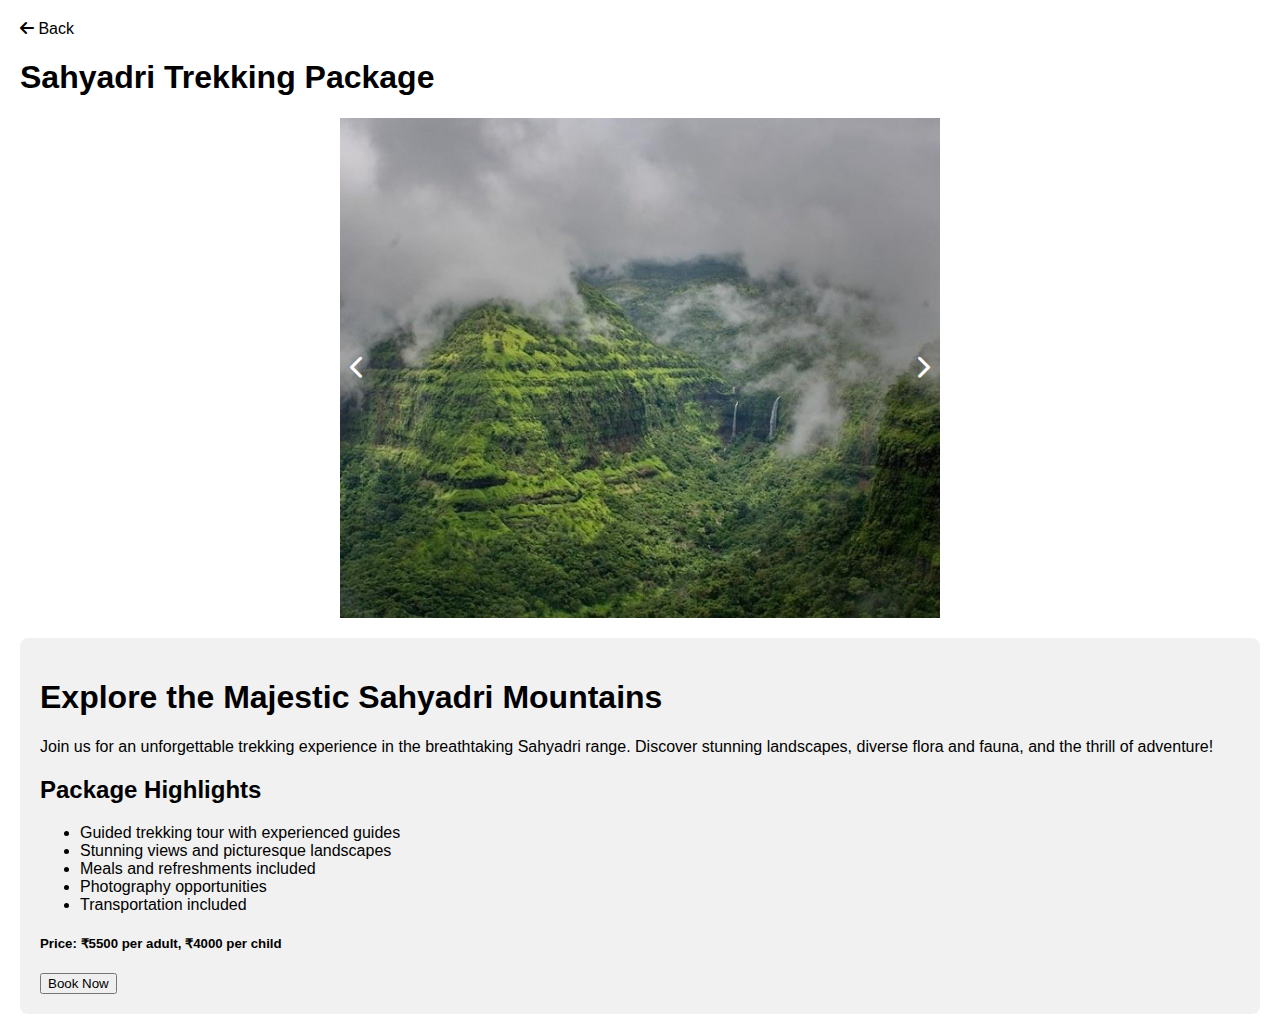
<file: New/sayadhri.html>
<!DOCTYPE html>
<html lang="en">
<head>
    <meta charset="UTF-8">
    <meta name="viewport" content="width=device-width, initial-scale=1.0">
    <title>Sahyadri Trekking Package</title>
    <link rel="stylesheet" href="https://cdnjs.cloudflare.com/ajax/libs/font-awesome/6.0.0-beta3/css/all.min.css">
    <style>
        body {
            font-family: Arial, sans-serif;
            margin: 20px;
        }
        .back-button {
            cursor: pointer;
            margin-bottom: 20px;
        }
        .images {
            position: relative;
            max-width: 600px;
            margin: auto;
        }
        .images img {
            width: 100%;
            height: 500px; /* Set a uniform height */
            object-fit: cover; /* Crop images to fit */
            display: none;
        }
        .images img.active {
            display: block;
        }
        .arrow {
            position: absolute;
            top: 50%;
            transform: translateY(-50%);
            font-size: 24px;
            color: white;
            cursor: pointer;
        }
        .arrow.left {
            left: 10px;
        }
        .arrow.right {
            right: 10px;
        }
        .description {
            padding: 20px;
            background: #f1f1f1;
            border-radius: 8px;
            margin-top: 20px;
        }
        #bookingModal {
            display: none; /* Hidden by default */
            position: fixed;
            z-index: 1000; /* Sit on top */
            left: 0;
            top: 0;
            width: 100%;
            height: 100%;
            overflow: auto; /* Enable scroll if needed */
            background-color: rgba(0, 0, 0, 0.4); /* Black w/ opacity */
            padding-top: 60px;
        }
        #bookingForm {
            background: #fff;
            margin: 5% auto;
            padding: 20px;
            border: 1px solid #ccc;
            border-radius: 8px;
            max-width: 600px; /* Increased width */
            max-height: 80%; /* Set maximum height */
            overflow-y: auto; /* Enable vertical scrolling */
        }
        #bookingForm h2 {
            text-align: center;
        }
        #bookingForm label {
            display: block;
            margin-top: 10px;
        }
        #bookingForm input {
            width: 100%;
            padding: 8px;
            margin-top: 5px;
            border: 1px solid #ccc;
            border-radius: 4px;
        }
        #bookingForm button {
            margin-top: 10px;
            width: 100%;
            padding: 10px;
            background: #007BFF;
            color: white;
            border: none;
            border-radius: 4px;
            cursor: pointer;
        }
        #bookingForm button:hover {
            background: #0056b3;
        }
        .close {
            color: #aaa;
            float: right;
            font-size: 28px;
            font-weight: bold;
        }
        .close:hover,
        .close:focus {
            color: black;
            text-decoration: none;
            cursor: pointer;
        }
        #confirmationMessage {
            display: none;
            padding: 20px;
            background: #dff0d8;
            border: 1px solid #d6e9c6;
            margin-top: 20px;
        }
    </style>
</head>
<body>
    <div class="back-button" onclick="window.history.back()">
        <i class="fas fa-arrow-left"></i> Back
    </div>
    <h1>Sahyadri Trekking Package</h1>
    
    <div class="images">
        <img src="Screenshot 2024-09-26 201540.png" class="active" alt="Sahyadri Trek Image 1">
        <img src="Screenshot 2024-09-26 201719.png" alt="Sahyadri Trek Image 2">
        <img src="Screenshot 2024-09-26 201816.png" alt="Sahyadri Trek Image 3">
        
        <div class="arrow left" onclick="changeImage(-1)"><i class="fas fa-chevron-left"></i></div>
        <div class="arrow right" onclick="changeImage(1)"><i class="fas fa-chevron-right"></i></div>
    </div>
    
    <div class="description">
        <h1>Explore the Majestic Sahyadri Mountains</h1>
        <p>Join us for an unforgettable trekking experience in the breathtaking Sahyadri range. Discover stunning landscapes, diverse flora and fauna, and the thrill of adventure!</p>
        
        <h2>Package Highlights</h2>
        <ul>
            <li>Guided trekking tour with experienced guides</li>
            <li>Stunning views and picturesque landscapes</li>
            <li>Meals and refreshments included</li>
            <li>Photography opportunities</li>
            <li>Transportation included</li>
        </ul>
        
        <h5>Price: ₹5500 per adult, ₹4000 per child</h5>
        <button onclick="openBookingForm()">Book Now</button>
    </div>

    <!-- Modal for Booking Form -->
    <div id="bookingModal">
        <div id="bookingForm">
            <span class="close" onclick="closeBookingForm()">&times;</span>
            <h2>Booking Form</h2>
            <form id="form" action="submit_booking.php" method="POST">
                <label for="name">Name:</label>
                <input type="text" id="name" name="name" required>
                
                <label for="phone">Phone Number:</label>
                <input type="tel" id="phone" name="phone" pattern="[0-9]{10}" required placeholder="10-digit phone number">
                
                <label for="email">Email:</label>
                <input type="email" id="email" name="email" required>
                
                <label for="adults">Number of Adults:</label>
                <input type="number" id="adults" name="adults" min="1" required>
                
                <label for="children">Number of Children:</label>
                <input type="number" id="children" name="children" min="0">
                
                <label for="date">Date of Visit:</label>
                <input type="date" id="date" name="date" required>

                <div id="totalCost" style="margin-top: 10px;"></div>
                <button type="submit">Book Package</button>
            </form>
            <div id="confirmationMessage"></div>
        </div>
    </div>

    <script>
        let currentIndex = 0;
        const images = document.querySelectorAll('.images img');

        function changeImage(direction) {
            images[currentIndex].classList.remove('active');
            currentIndex = (currentIndex + direction + images.length) % images.length;
            images[currentIndex].classList.add('active');
        }

        function openBookingForm() {
            document.getElementById('bookingModal').style.display = 'block';
        }

        function closeBookingForm() {
            document.getElementById('bookingModal').style.display = 'none';
            document.getElementById('confirmationMessage').style.display = 'none'; // Reset confirmation message
            document.getElementById('form').reset(); // Reset form fields
            document.getElementById('totalCost').innerText = ''; // Reset total cost
        }

        // Close modal when clicking outside of the form
        window.onclick = function(event) {
            const modal = document.getElementById('bookingModal');
            if (event.target === modal) {
                closeBookingForm();
            }
        }

        // Calculate total cost based on input
        document.getElementById('form').onsubmit = function(event) {
            event.preventDefault(); // Prevent default form submission

            const name = document.getElementById('name').value;
            const adults = parseInt(document.getElementById('adults').value) || 0;
            const children = parseInt(document.getElementById('children').value) || 0;

            if (adults > 0) {
                const adultPrice = 5500;
                const childPrice = 4000;
                const totalCost = (adults * adultPrice) + (children * childPrice);

                document.getElementById('totalCost').innerText = `Total Cost: ₹${totalCost}`;
                document.getElementById('confirmationMessage').innerText = `Thank you for your booking, ${name}! You have booked for ${adults} adult(s) and ${children} child(ren). Total cost is ₹${totalCost}. Further details will be sent to you via WhatsApp or email.`;
                document.getElementById('confirmationMessage').style.display = 'block';
            } else {
                alert('Please enter at least one adult.');
            }
        }
    </script>
</body>
</html>
</file>
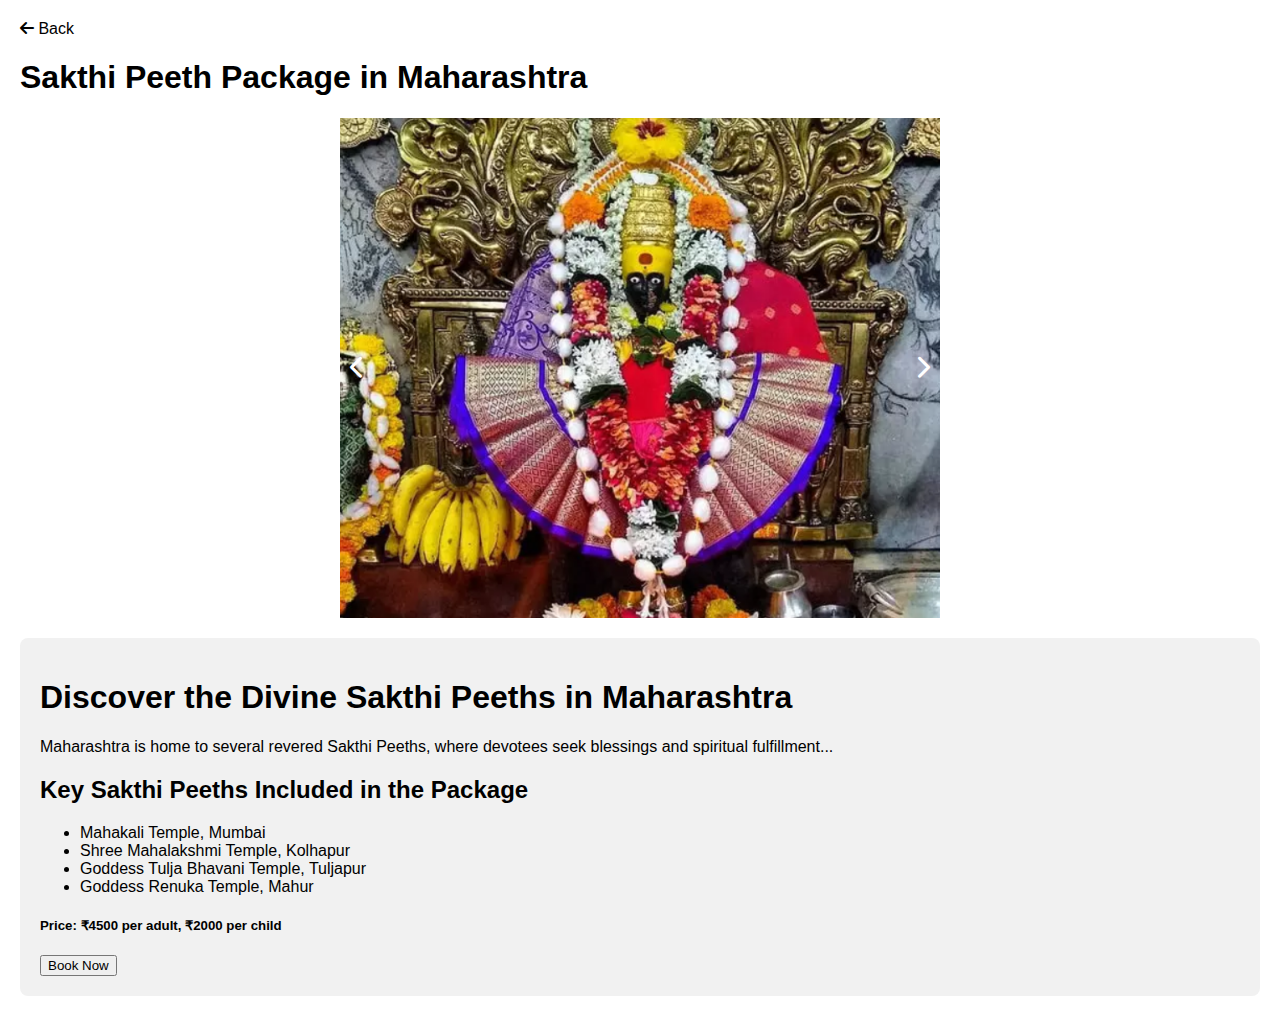
<file: New/shakti peeth.html>
<!DOCTYPE html>
<html lang="en">
<head>
    <meta charset="UTF-8">
    <meta name="viewport" content="width=device-width, initial-scale=1.0">
    <title>Sakthi Peeth Package in Maharashtra</title>
    <link rel="stylesheet" href="https://cdnjs.cloudflare.com/ajax/libs/font-awesome/6.0.0-beta3/css/all.min.css">
    <style>
        body {
            font-family: Arial, sans-serif;
            margin: 20px;
        }
        .back-button {
            cursor: pointer;
            margin-bottom: 20px;
        }
        .images {
            position: relative;
            max-width: 600px;
            margin: auto;
        }
        .images img {
            width: 100%;
            height: 500px; /* Set a uniform height */
            object-fit: cover; /* Crop images to fit */
            display: none;
        }
        .images img.active {
            display: block;
        }
        .arrow {
            position: absolute;
            top: 50%;
            transform: translateY(-50%);
            font-size: 24px;
            color: white;
            cursor: pointer;
        }
        .arrow.left {
            left: 10px;
        }
        .arrow.right {
            right: 10px;
        }
        .description {
            padding: 20px;
            background: #f1f1f1;
            border-radius: 8px;
            margin-top: 20px;
        }
        #bookingModal {
            display: none; /* Hidden by default */
            position: fixed;
            z-index: 1000; /* Sit on top */
            left: 0;
            top: 0;
            width: 100%;
            height: 100%;
            overflow: auto; /* Enable scroll if needed */
            background-color: rgba(0, 0, 0, 0.4); /* Black w/ opacity */
            padding-top: 60px;
        }
        #bookingForm {
            background: #fff;
            margin: 5% auto;
            padding: 20px;
            border: 1px solid #ccc;
            border-radius: 8px;
            max-width: 600px; /* Increased width */
            max-height: 80%; /* Set maximum height */
            overflow-y: auto; /* Enable vertical scrolling */
        }
        #bookingForm h2 {
            text-align: center;
        }
        #bookingForm label {
            display: block;
            margin-top: 10px;
        }
        #bookingForm input {
            width: 100%;
            padding: 8px;
            margin-top: 5px;
            border: 1px solid #ccc;
            border-radius: 4px;
        }
        #bookingForm button {
            margin-top: 10px;
            width: 100%;
            padding: 10px;
            background: #007BFF;
            color: white;
            border: none;
            border-radius: 4px;
            cursor: pointer;
        }
        #bookingForm button:hover {
            background: #0056b3;
        }
        .close {
            color: #aaa;
            float: right;
            font-size: 28px;
            font-weight: bold;
        }
        .close:hover,
        .close:focus {
            color: black;
            text-decoration: none;
            cursor: pointer;
        }
        #confirmationMessage {
            display: none;
            padding: 20px;
            background: #dff0d8;
            border: 1px solid #d6e9c6;
            margin-top: 20px;
        }
    </style>
</head>
<body>
    <div class="back-button" onclick="window.history.back()">
        <i class="fas fa-arrow-left"></i> Back
    </div>
    <h1>Sakthi Peeth Package in Maharashtra</h1>
    
    <div class="images">
        <img src="Screenshot 2024-09-26 195858.png" alt="Sakthi Peeth Image 1" class="active">
        <img src="Screenshot 2024-09-26 200049.png" alt="Sakthi Peeth Image 2">
        <img src="Screenshot 2024-09-26 200112.png" alt="Sakthi Peeth Image 3">
        
        <div class="arrow left" onclick="changeImage(-1)"><i class="fas fa-chevron-left"></i></div>
        <div class="arrow right" onclick="changeImage(1)"><i class="fas fa-chevron-right"></i></div>
    </div>
    
    <div class="description">
        <h1>Discover the Divine Sakthi Peeths in Maharashtra</h1>
        <p>Maharashtra is home to several revered Sakthi Peeths, where devotees seek blessings and spiritual fulfillment...</p>
        
        <h2>Key Sakthi Peeths Included in the Package</h2>
        <ul>
            <li>Mahakali Temple, Mumbai</li>
            <li>Shree Mahalakshmi Temple, Kolhapur</li>
            <li>Goddess Tulja Bhavani Temple, Tuljapur</li>
            <li>Goddess Renuka Temple, Mahur</li>
        </ul>
        
        <h5>Price: ₹4500 per adult, ₹2000 per child</h5>
        <button onclick="openBookingForm()">Book Now</button>
    </div>

    <!-- Modal for Booking Form -->
    <div id="bookingModal">
        <div id="bookingForm">
            <span class="close" onclick="closeBookingForm()">&times;</span>
            <h2>Booking Form</h2>
            <form id="form" method="POST" action="submit_booking.php">
                <input type="hidden" name="package" value="Sakthi Peeth Package">
                <label for="name">Name:</label>
                <input type="text" name="name" id="name" required>
                
                <label for="phone">Phone Number:</label>
                <input type="tel" name="phone" id="phone" pattern="[0-9]{10}" required placeholder="10-digit phone number">
                
                <label for="email">Email:</label>
                <input type="email" name="email" id="email" required>
                
                <label for="adults">Number of Adults:</label>
                <input type="number" name="adults" id="adults" min="1" required>
                
                <label for="children">Number of Children:</label>
                <input type="number" name="children" id="children" min="0">
                
                <label for="date">Date of Visit:</label>
                <input type="date" name="date" id="date" required>

                <div id="totalCost"></div>
                <button type="submit">Book Package</button>
            </form>
            <div id="confirmationMessage"></div>
        </div>
    </div>

    <script>
        let currentIndex = 0;
        const images = document.querySelectorAll('.images img');

        function changeImage(direction) {
            images[currentIndex].classList.remove('active');
            currentIndex = (currentIndex + direction + images.length) % images.length;
            images[currentIndex].classList.add('active');
        }

        function openBookingForm() {
            document.getElementById('bookingModal').style.display = 'block';
        }

        function closeBookingForm() {
            document.getElementById('bookingModal').style.display = 'none';
            document.getElementById('confirmationMessage').style.display = 'none'; // Reset confirmation message
            document.getElementById('form').reset(); // Reset form fields
        }

        // Close modal when clicking outside of the form
        window.onclick = function(event) {
            const modal = document.getElementById('bookingModal');
            if (event.target === modal) {
                closeBookingForm();
            }
        }
    </script>
</body>
</html>
</file>
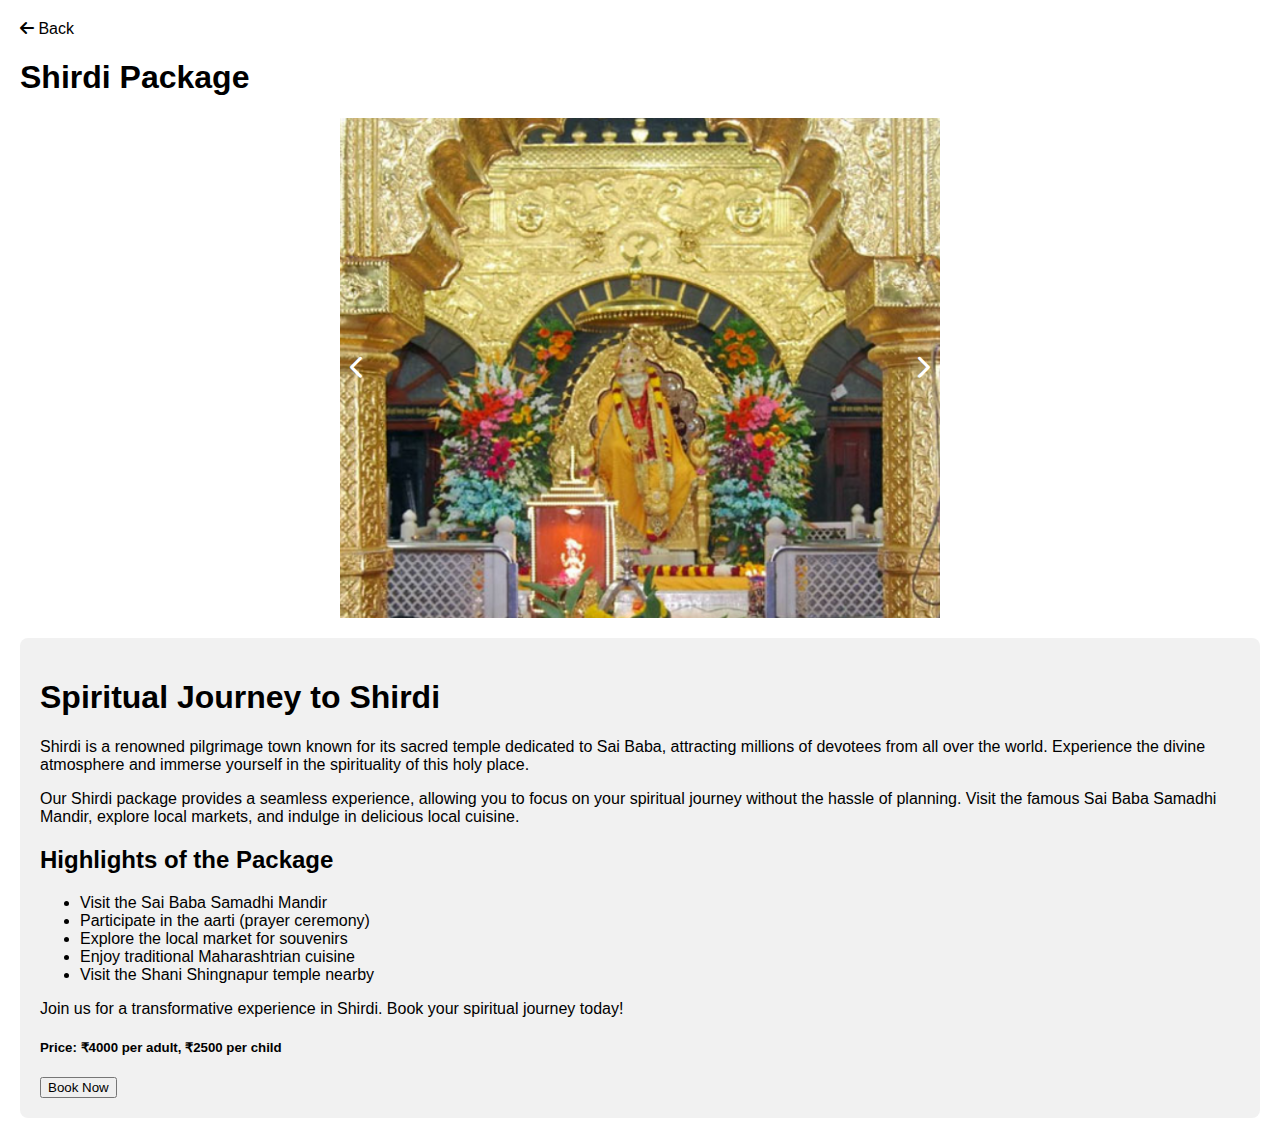
<file: New/shirdi.html>
<!DOCTYPE html>
<html lang="en">
<head>
    <meta charset="UTF-8">
    <meta name="viewport" content="width=device-width, initial-scale=1.0">
    <title>Shirdi Package</title>
    <link rel="stylesheet" href="https://cdnjs.cloudflare.com/ajax/libs/font-awesome/6.0.0-beta3/css/all.min.css">
    <style>
        body {
            font-family: Arial, sans-serif;
            margin: 20px;
        }
        .back-button {
            cursor: pointer;
            margin-bottom: 20px;
        }
        .images {
            position: relative;
            max-width: 600px;
            margin: auto;
        }
        .images img {
            width: 100%;
            height: 500px; /* Set a uniform height */
            object-fit: cover; /* Crop images to fit */
            display: none;
        }
        .images img.active {
            display: block;
        }
        .arrow {
            position: absolute;
            top: 50%;
            transform: translateY(-50%);
            font-size: 24px;
            color: white;
            cursor: pointer;
        }
        .arrow.left {
            left: 10px;
        }
        .arrow.right {
            right: 10px;
        }
        .description {
            padding: 20px;
            background: #f1f1f1;
            border-radius: 8px;
            margin-top: 20px;
        }
        #bookingModal {
            display: none; /* Hidden by default */
            position: fixed;
            z-index: 1000; /* Sit on top */
            left: 0;
            top: 0;
            width: 100%;
            height: 100%;
            overflow: auto; /* Enable scroll if needed */
            background-color: rgba(0, 0, 0, 0.4); /* Black w/ opacity */
            padding-top: 60px;
        }
        #bookingForm {
            background: #fff;
            margin: 5% auto;
            padding: 20px;
            border: 1px solid #ccc;
            border-radius: 8px;
            max-width: 600px; /* Increased width */
            max-height: 80%; /* Set maximum height */
            overflow-y: auto; /* Enable vertical scrolling */
        }
        #bookingForm h2 {
            text-align: center;
        }
        #bookingForm label {
            display: block;
            margin-top: 10px;
        }
        #bookingForm input {
            width: 100%;
            padding: 8px;
            margin-top: 5px;
            border: 1px solid #ccc;
            border-radius: 4px;
        }
        #bookingForm button {
            margin-top: 10px;
            width: 100%;
            padding: 10px;
            background: #007BFF;
            color: white;
            border: none;
            border-radius: 4px;
            cursor: pointer;
        }
        #bookingForm button:hover {
            background: #0056b3;
        }
        .close {
            color: #aaa;
            float: right;
            font-size: 28px;
            font-weight: bold;
        }
        .close:hover,
        .close:focus {
            color: black;
            text-decoration: none;
            cursor: pointer;
        }
        #confirmationMessage {
            display: none;
            padding: 20px;
            background: #dff0d8;
            border: 1px solid #d6e9c6;
            margin-top: 20px;
        }
    </style>
</head>
<body>
    <div class="back-button" onclick="window.history.back()">
        <i class="fas fa-arrow-left"></i> Back
    </div>
    <h1>Shirdi Package</h1>
    
    <div class="images">
        <img src="Screenshot 2024-09-26 194512.png" alt="Shirdi Image 1" class="active">
        <img src="Screenshot 2024-09-26 194618.png" alt="Shirdi Image 2">
        <img src="Screenshot 2024-09-26 194914.png" alt="Shirdi Image 3">
        
        <div class="arrow left" onclick="changeImage(-1)"><i class="fas fa-chevron-left"></i></div>
        <div class="arrow right" onclick="changeImage(1)"><i class="fas fa-chevron-right"></i></div>
    </div>
    
    <div class="description">
        <h1>Spiritual Journey to Shirdi</h1>
        <p>Shirdi is a renowned pilgrimage town known for its sacred temple dedicated to Sai Baba, attracting millions of devotees from all over the world. Experience the divine atmosphere and immerse yourself in the spirituality of this holy place.</p>

        <p>Our Shirdi package provides a seamless experience, allowing you to focus on your spiritual journey without the hassle of planning. Visit the famous Sai Baba Samadhi Mandir, explore local markets, and indulge in delicious local cuisine.</p>

        <h2>Highlights of the Package</h2>
        <ul>
            <li>Visit the Sai Baba Samadhi Mandir</li>
            <li>Participate in the aarti (prayer ceremony)</li>
            <li>Explore the local market for souvenirs</li>
            <li>Enjoy traditional Maharashtrian cuisine</li>
            <li>Visit the Shani Shingnapur temple nearby</li>
        </ul>
        
        <p>Join us for a transformative experience in Shirdi. Book your spiritual journey today!</p>
        
        <h5>Price: ₹4000 per adult, ₹2500 per child</h5>
        <button onclick="openBookingForm()">Book Now</button>
    </div>

    <!-- Modal for Booking Form -->
    <div id="bookingModal">
        <div id="bookingForm">
            <span class="close" onclick="closeBookingForm()">&times;</span>
            <h2>Booking Form</h2>
            <form id="form" method="POST" action="submit_booking.php">
                <label for="name">Name:</label>
                <input type="text" id="name" name="name" required>
                
                <label for="phone">Phone Number:</label>
                <input type="tel" id="phone" name="phone" pattern="[0-9]{10}" required placeholder="10-digit phone number">
                
                <label for="email">Email:</label>
                <input type="email" id="email" name="email" required>
                
                <label for="adults">Number of Adults:</label>
                <input type="number" id="adults" name="adults" min="1" required>
                
                <label for="children">Number of Children:</label>
                <input type="number" id="children" name="children" min="0">
                
                <label for="date">Date of Visit:</label>
                <input type="date" id="date" name="date" required>

                <div id="totalCost" style="margin-top: 10px;"></div>
                <button type="submit">Book Package</button>
            </form>
            <div id="confirmationMessage"></div>
        </div>
    </div>

    <script>
        let currentIndex = 0;
        const images = document.querySelectorAll('.images img');

        function changeImage(direction) {
            images[currentIndex].classList.remove('active');
            currentIndex = (currentIndex + direction + images.length) % images.length;
            images[currentIndex].classList.add('active');
        }

        function openBookingForm() {
            document.getElementById('bookingModal').style.display = 'block';
        }

        function closeBookingForm() {
            document.getElementById('bookingModal').style.display = 'none';
            document.getElementById('confirmationMessage').style.display = 'none'; // Reset confirmation message
            document.getElementById('form').reset(); // Reset form fields
            document.getElementById('totalCost').innerText = ''; // Reset total cost
        }

        // Close modal when clicking outside of the form
        window.onclick = function(event) {
            const modal = document.getElementById('bookingModal');
            if (event.target === modal) {
                closeBookingForm();
            }
        }

        // Calculate total cost based on input
        document.getElementById('form').onsubmit = function(event) {
            event.preventDefault(); // Prevent default form submission

            const name = document.getElementById('name').value;
            const phone = document.getElementById('phone').value;
            const email = document.getElementById('email').value;
            const adults = parseInt(document.getElementById('adults').value) || 0;
            const children = parseInt(document.getElementById('children').value) || 0;

            if (adults > 0) {
                const adultPrice = 4000;
                const childPrice = 2500;
                const totalCost = (adults * adultPrice) + (children * childPrice);

                document.getElementById('totalCost').innerText = `Total Cost: ₹${totalCost}`;
                document.getElementById('confirmationMessage').innerText = `Thank you for your booking, ${name}! You have booked for ${adults} adult(s) and ${children} child(ren). Total cost is ₹${totalCost}. Further details will be sent to you via WhatsApp or email.`;
                document.getElementById('confirmationMessage').style.display = 'block';

                // After displaying the confirmation message, submit the form
                const formData = new FormData(document.getElementById('form'));
                formData.append('package', 'Shirdi Package'); // Append package name

                fetch('submit_booking.php', {
                    method: 'POST',
                    body: formData
                })
                .then(response => response.text())
                .then(data => {
                    console.log('Booking submitted successfully:', data);
                })
                .catch(error => {
                    console.error('Error submitting booking:', error);
                });
            } else {
                alert('Please enter at least one adult.');
            }
        }
    </script>
</body>
</html>
</file>
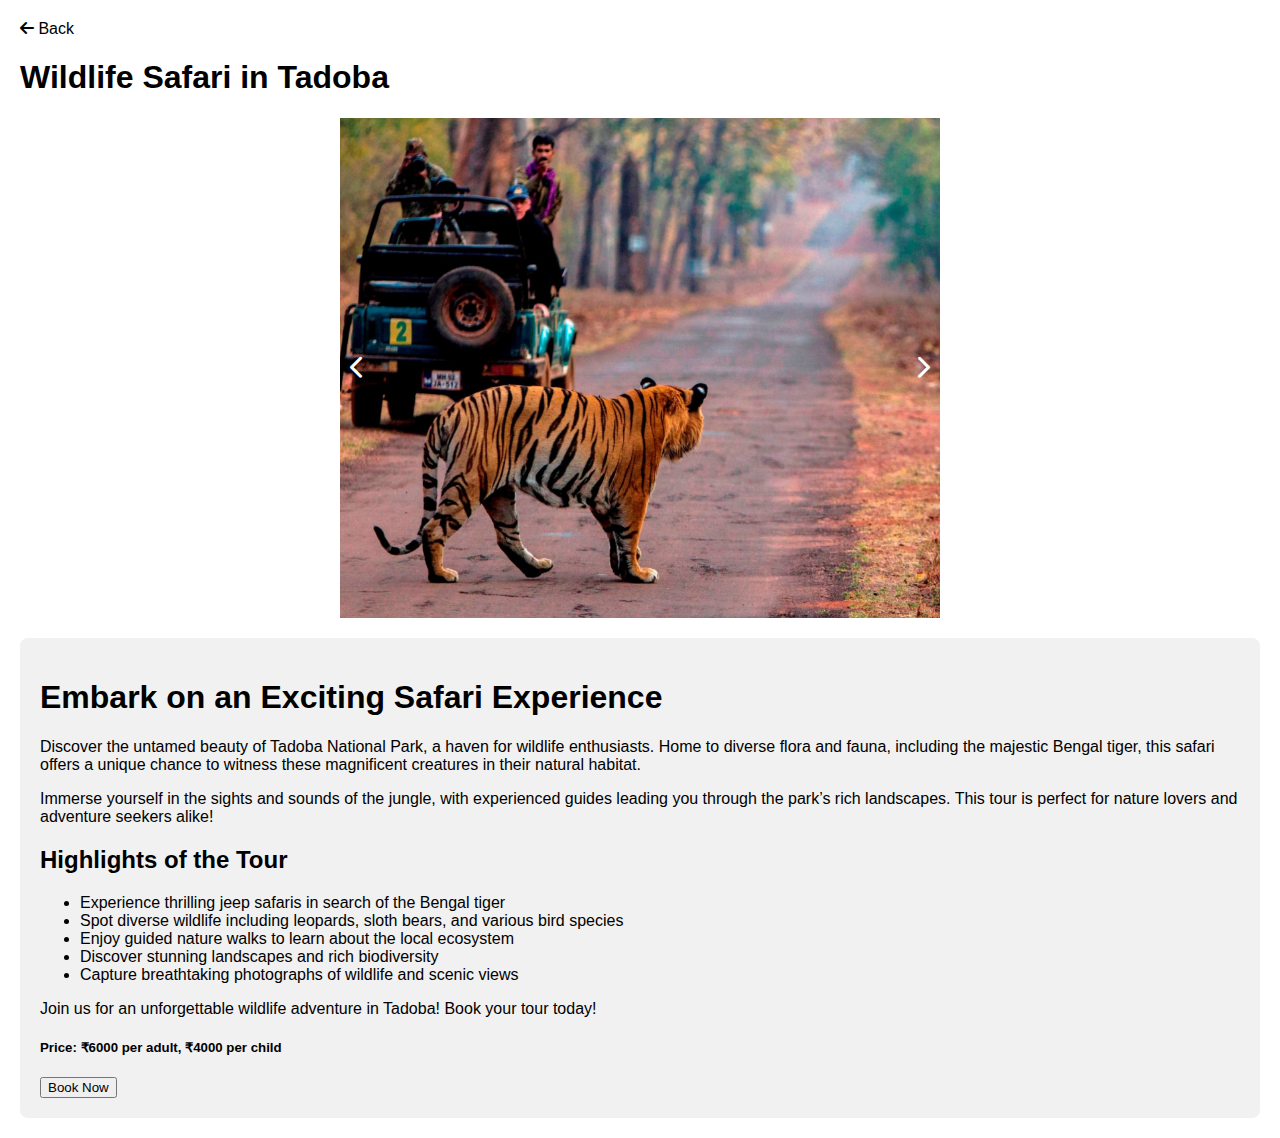
<file: New/wild life.html>
<!DOCTYPE html>
<html lang="en">
<head>
    <meta charset="UTF-8">
    <meta name="viewport" content="width=device-width, initial-scale=1.0">
    
    <title>Wildlife Safari in Tadoba</title>
    <link rel="stylesheet" href="https://cdnjs.cloudflare.com/ajax/libs/font-awesome/6.0.0-beta3/css/all.min.css">
    <style>
        body {
            font-family: Arial, sans-serif;
            margin: 20px;
        }
        .back-button {
            cursor: pointer;
            margin-bottom: 20px;
        }
        .images {
            position: relative;
            max-width: 600px;
            margin: auto;
        }
        .images img {
            width: 100%;
            height: 500px; /* Set a uniform height */
            object-fit: cover; /* Crop images to fit */
            display: none;
        }
        .images img.active {
            display: block;
        }
        .arrow {
            position: absolute;
            top: 50%;
            transform: translateY(-50%);
            font-size: 24px;
            color: white;
            cursor: pointer;
        }
        .arrow.left {
            left: 10px;
        }
        .arrow.right {
            right: 10px;
        }
        .description {
            padding: 20px;
            background: #f1f1f1;
            border-radius: 8px;
            margin-top: 20px;
        }
        #bookingModal {
            display: none; /* Hidden by default */
            position: fixed;
            z-index: 1000; /* Sit on top */
            left: 0;
            top: 0;
            width: 100%;
            height: 100%;
            overflow: auto; /* Enable scroll if needed */
            background-color: rgba(0, 0, 0, 0.4); /* Black w/ opacity */
            padding-top: 60px;
        }
        #bookingForm {
            background: #fff;
            margin: 5% auto;
            padding: 20px;
            border: 1px solid #ccc;
            border-radius: 8px;
            max-width: 600px; /* Increased width */
            max-height: 80%; /* Set maximum height */
            overflow-y: auto; /* Enable vertical scrolling */
        }
        #bookingForm h2 {
            text-align: center;
        }
        #bookingForm label {
            display: block;
            margin-top: 10px;
        }
        #bookingForm input {
            width: 100%;
            padding: 8px;
            margin-top: 5px;
            border: 1px solid #ccc;
            border-radius: 4px;
        }
        #bookingForm button {
            margin-top: 10px;
            width: 100%;
            padding: 10px;
            background: #007BFF;
            color: white;
            border: none;
            border-radius: 4px;
            cursor: pointer;
        }
        #bookingForm button:hover {
            background: #0056b3;
        }
        .close {
            color: #aaa;
            float: right;
            font-size: 28px;
            font-weight: bold;
        }
        .close:hover,
        .close:focus {
            color: black;
            text-decoration: none;
            cursor: pointer;
        }
        #confirmationMessage {
            display: none;
            padding: 20px;
            background: #dff0d8;
            border: 1px solid #d6e9c6;
            margin-top: 20px;
        }
    </style>
</head>
<body>
    <div class="back-button" onclick="window.history.back()">
        <i class="fas fa-arrow-left"></i> Back
    </div>
    <h1>Wildlife Safari in Tadoba</h1>
    
    <div class="images">
        <img src="Screenshot 2024-09-26 191956.png" alt="Tadoba Wildlife 1" class="active">
        <img src="Screenshot 2024-09-26 192103.png" alt="Tadoba Wildlife 2">
        <img src="Screenshot 2024-09-26 192259.png" alt="Tadoba Wildlife 3">
        <img src="Screenshot 2024-09-26 192327.png" alt="Tadoba Wildlife 4">
        <div class="arrow left" onclick="changeImage(-1)"><i class="fas fa-chevron-left"></i></div>
        <div class="arrow right" onclick="changeImage(1)"><i class="fas fa-chevron-right"></i></div>
    </div>
    
    <div class="description">
        <h1>Embark on an Exciting Safari Experience</h1>
        <p>Discover the untamed beauty of Tadoba National Park, a haven for wildlife enthusiasts. Home to diverse flora and fauna, including the majestic Bengal tiger, this safari offers a unique chance to witness these magnificent creatures in their natural habitat.</p>
        
        <p>Immerse yourself in the sights and sounds of the jungle, with experienced guides leading you through the park’s rich landscapes. This tour is perfect for nature lovers and adventure seekers alike!</p>
        
        <h2>Highlights of the Tour</h2>
        <ul>
            <li>Experience thrilling jeep safaris in search of the Bengal tiger</li>
            <li>Spot diverse wildlife including leopards, sloth bears, and various bird species</li>
            <li>Enjoy guided nature walks to learn about the local ecosystem</li>
            <li>Discover stunning landscapes and rich biodiversity</li>
            <li>Capture breathtaking photographs of wildlife and scenic views</li>
        </ul>
        
        <p>Join us for an unforgettable wildlife adventure in Tadoba! Book your tour today!</p>
        
        <h5> Price: ₹6000 per adult, ₹4000 per child</h5>
        <button onclick="openBookingForm()">Book Now</button>
    </div>

    <!-- Modal for Booking Form -->
    <div id="bookingModal">
        <div id="bookingForm">
            <span class="close" onclick="closeBookingForm()">&times;</span>
            <h2>Booking Form</h2>
            <form id="form" action="submit_booking.php" method="POST">
                <label for="name">Name:</label>
                <input type="text" id="name" name="name" required>
                
                <label for="phone">Phone Number:</label>
                <input type="tel" id="phone" name="phone" pattern="[0-9]{10}" required placeholder="10-digit phone number">
                
                <label for="email">Email:</label>
                <input type="email" id="email" name="email" required>
                
                <label for="adults">Number of Adults:</label>
                <input type="number" id="adults" name="adults" min="1" required>
                
                <label for="children">Number of Children:</label>
                <input type="number" id="children" name="children" min="0">
                
                <label for="date">Date of Visit:</label>
                <input type="date" id="date" name="date" required>

                <div id="totalCost" style="margin-top: 10px;"></div>
                <button type="submit">Book Package</button>
            </form>
            <div id="confirmationMessage"></div>
        </div>
    </div>

    <script>
        let currentIndex = 0;
        const images = document.querySelectorAll('.images img');

        function changeImage(direction) {
            images[currentIndex].classList.remove('active');
            currentIndex = (currentIndex + direction + images.length) % images.length;
            images[currentIndex].classList.add('active');
        }

        function openBookingForm() {
            document.getElementById('bookingModal').style.display = 'block';
        }

        function closeBookingForm() {
            document.getElementById('bookingModal').style.display = 'none';
            document.getElementById('confirmationMessage').style.display = 'none'; // Reset confirmation message
            document.getElementById('form').reset(); // Reset form fields
            document.getElementById('totalCost').innerText = ''; // Reset total cost
        }

        // Close modal when clicking outside of the form
        window.onclick = function(event) {
            const modal = document.getElementById('bookingModal');
            if (event.target === modal) {
                closeBookingForm();
            }
        }

        // Calculate total cost based on input
        document.getElementById('form').onsubmit = function(event) {
            event.preventDefault(); // Prevent default form submission

            const name = document.getElementById('name').value;
            const adults = parseInt(document.getElementById('adults').value) || 0;
            const children = parseInt(document.getElementById('children').value) || 0;

            if (adults > 0) {
                const adultPrice = 6000; // Adjust price as needed
                const childPrice = 4000;  // Adjust price as needed
                const totalCost = (adults * adultPrice) + (children * childPrice);

                document.getElementById('totalCost').innerText = `Total Cost: ₹${totalCost}`;
                document.getElementById('confirmationMessage').innerText = `Thank you for your booking, ${name}! You have booked for ${adults} adult(s) and ${children} child(ren). Total cost is ₹${totalCost}. Further details will be sent to you via WhatsApp or email.`;
                document.getElementById('confirmationMessage').style.display = 'block';

                // Prepare form data for submission
                const formData = new FormData(document.getElementById('form'));
                formData.append('package', 'Wildlife Safari in Tadoba'); // Append package name

                fetch('submit_booking.php', {
                    method: 'POST',
                    body: formData
                })
                .then(response => response.text())
                .then(data => {
                    console.log('Booking submitted successfully:', data);
                })
                .catch(error => {
                    console.error('Error submitting booking:', error);
                });
            } else {
                alert('Please enter at least one adult.');
            }
        }
    </script>
</body>
</html>
</file>
